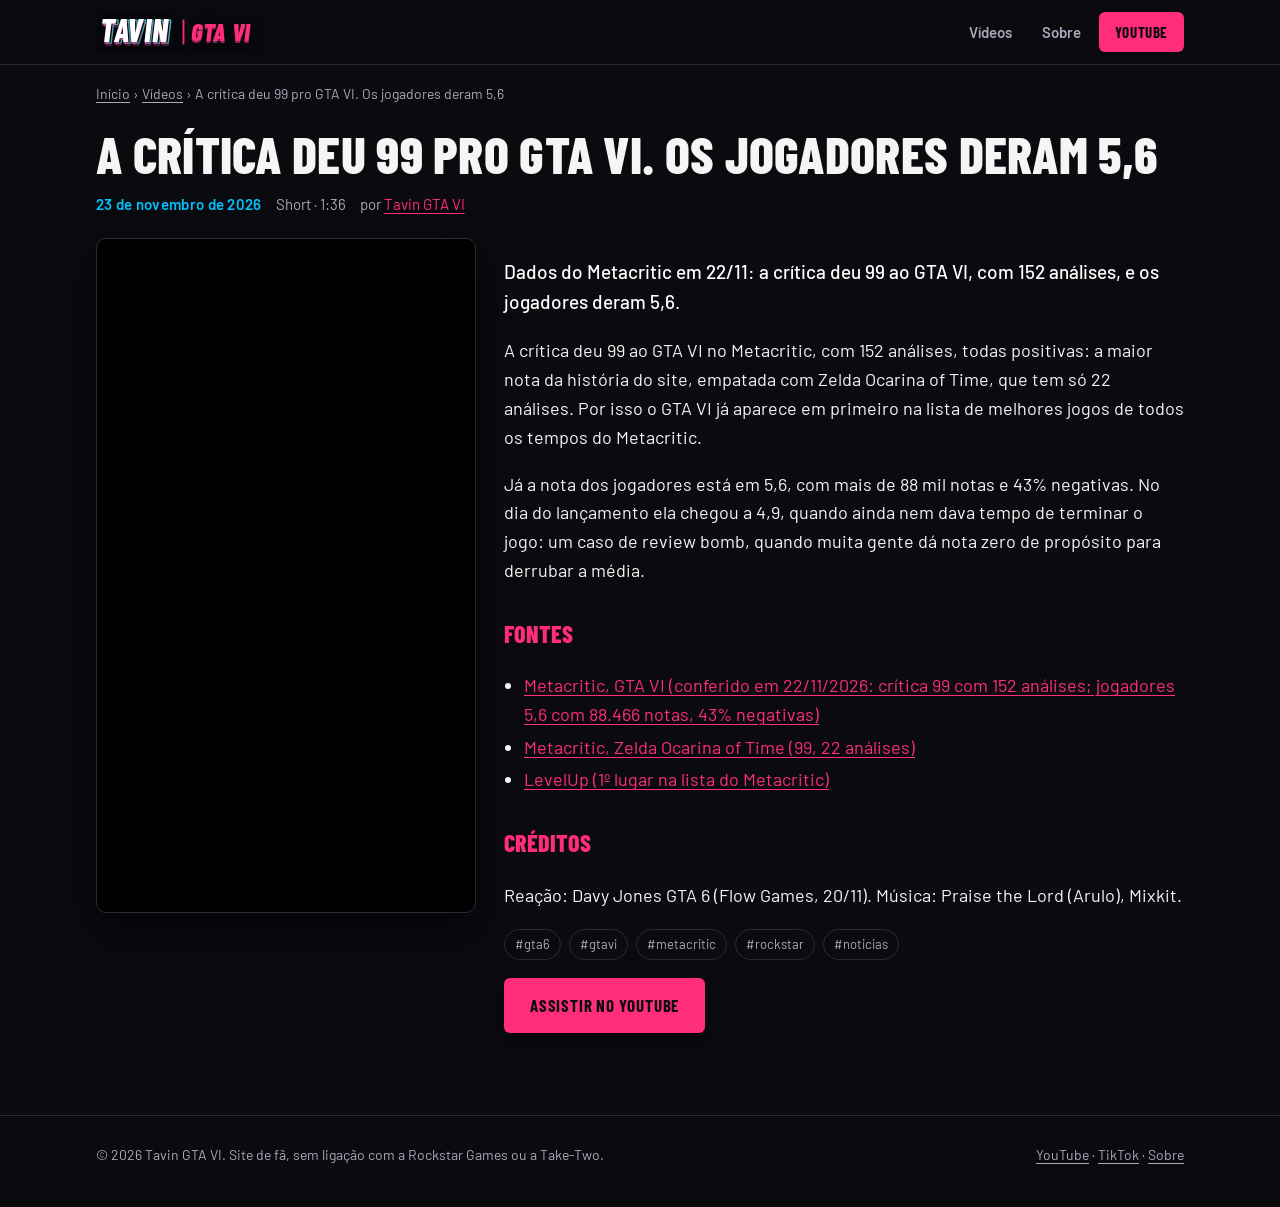
<file: videos/a-critica-deu-99-pro-gta-vi-os-jogadores-deram-5-6/index.html>
<!doctype html>
<html lang="pt-BR">
<head>
<meta charset="utf-8">
<meta name="viewport" content="width=device-width, initial-scale=1">
<title>A crítica deu 99 pro GTA VI. Os jogadores deram 5,6 | Tavin GTA VI</title>
<meta name="description" content="Dados do Metacritic em 22/11: a crítica deu 99 ao GTA VI, com 152 análises, e os jogadores deram 5,6.">
<link rel="canonical" href="https://tavingta6-ship-it.github.io/videos/a-critica-deu-99-pro-gta-vi-os-jogadores-deram-5-6/">
<meta name="theme-color" content="#0a0a0f">
<meta property="og:site_name" content="Tavin GTA VI">
<meta property="og:locale" content="pt_BR">
<meta property="og:type" content="video.other">
<meta property="og:title" content="A crítica deu 99 pro GTA VI. Os jogadores deram 5,6 | Tavin GTA VI">
<meta property="og:description" content="Dados do Metacritic em 22/11: a crítica deu 99 ao GTA VI, com 152 análises, e os jogadores deram 5,6.">
<meta property="og:url" content="https://tavingta6-ship-it.github.io/videos/a-critica-deu-99-pro-gta-vi-os-jogadores-deram-5-6/">
<meta property="og:image" content="https://i.ytimg.com/vi/UyLyuywE2Pw/hqdefault.jpg">
<meta name="twitter:card" content="summary_large_image">
<link rel="icon" href="../../favicon.svg" type="image/svg+xml">
<link rel="preconnect" href="https://fonts.googleapis.com">
<link rel="preconnect" href="https://fonts.gstatic.com" crossorigin>
<link href="https://fonts.googleapis.com/css2?family=Barlow+Condensed:ital,wght@0,500;0,600;0,700;0,800;1,800&family=Barlow:wght@400;500;600;700&display=swap" rel="stylesheet">
<link rel="stylesheet" href="../../estilo.css">
<script type="application/ld+json">{"@context": "https://schema.org", "@type": "VideoObject", "name": "A crítica deu 99 pro GTA VI. Os jogadores deram 5,6", "description": "Dados do Metacritic em 22/11: a crítica deu 99 ao GTA VI, com 152 análises, e os jogadores deram 5,6.", "thumbnailUrl": ["https://i.ytimg.com/vi/UyLyuywE2Pw/hqdefault.jpg", "https://i.ytimg.com/vi/UyLyuywE2Pw/maxresdefault.jpg"], "uploadDate": "2026-11-23T12:00:00-03:00", "embedUrl": "https://www.youtube.com/embed/UyLyuywE2Pw", "url": "https://tavingta6-ship-it.github.io/videos/a-critica-deu-99-pro-gta-vi-os-jogadores-deram-5-6/", "contentUrl": "https://www.youtube.com/shorts/UyLyuywE2Pw", "inLanguage": "pt-BR", "author": {"@type": "Organization", "name": "Tavin GTA VI", "url": "https://www.youtube.com/@TavinGTAVI"}, "publisher": {"@type": "Organization", "name": "Tavin GTA VI", "url": "https://tavingta6-ship-it.github.io/"}, "duration": "PT1M36S", "keywords": "gta6, gtavi, metacritic, rockstar, noticias"}</script>
<script type="application/ld+json">{"@context": "https://schema.org", "@type": "BreadcrumbList", "itemListElement": [{"@type": "ListItem", "position": 1, "name": "Início", "item": "https://tavingta6-ship-it.github.io/"}, {"@type": "ListItem", "position": 2, "name": "A crítica deu 99 pro GTA VI. Os jogadores deram 5,6", "item": "https://tavingta6-ship-it.github.io/videos/a-critica-deu-99-pro-gta-vi-os-jogadores-deram-5-6/"}]}</script>
</head>
<body>
<a class="pular" href="#conteudo">Pular para o conteúdo</a>
<header class="topo"><div class="miolo">
<a class="marca" href="../../index.html"><svg class="logo" viewBox="0 0 300 64" role="img" aria-label="Tavin GTA VI"><text x="6" y="48" font-family="Barlow Condensed" font-style="italic" font-weight="800" font-size="50" fill="none" stroke="#3ee8f0" stroke-width="2" letter-spacing="2" opacity=".9" transform="translate(3,2)">TAVIN</text><text x="6" y="48" font-family="Barlow Condensed" font-style="italic" font-weight="800" font-size="50" fill="#fff" letter-spacing="2">TAVIN</text><path d="M140 12 v40" stroke="#ff2d7a" stroke-width="3"/><text x="152" y="47" font-family="Barlow Condensed" font-style="italic" font-weight="800" font-size="40" fill="#ff2d7a" letter-spacing="1">GTA VI</text></svg></a>
<nav class="menu" aria-label="Menu principal"><a href="../../index.html">Vídeos</a><a href="../../sobre.html">Sobre</a><a href="https://www.youtube.com/@TavinGTAVI" rel="noopener" target="_blank">YouTube</a></nav>
</div></header>
<main id="conteudo">
<div class="miolo">
<nav class="trilha" aria-label="Você está em"><a href="../../index.html">Início</a> › <a href="../../index.html#conteudo">Vídeos</a> › A crítica deu 99 pro GTA VI. Os jogadores deram 5,6</nav>
<article class="artigo">
<h1>A crítica deu 99 pro GTA VI. Os jogadores deram 5,6</h1>
<div class="meta"><time class="data" datetime="2026-11-23">23 de novembro de 2026</time><span>Short · 1:36</span><span>por <a href="https://www.youtube.com/@TavinGTAVI" rel="noopener" target="_blank">Tavin GTA VI</a></span></div>
<div class="layout-video com-short">
<div class="tela vertical"><iframe src="https://www.youtube-nocookie.com/embed/UyLyuywE2Pw" title="A crítica deu 99 pro GTA VI. Os jogadores deram 5,6" allow="accelerometer; autoplay; clipboard-write; encrypted-media; gyroscope; picture-in-picture; web-share" referrerpolicy="strict-origin-when-cross-origin" allowfullscreen></iframe></div>
<div class="texto">
<p class="resumo">Dados do Metacritic em 22/11: a crítica deu 99 ao GTA VI, com 152 análises, e os jogadores deram 5,6.</p>
<p>A crítica deu 99 ao GTA VI no Metacritic, com 152 análises, todas positivas: a maior nota da história do site, empatada com Zelda Ocarina of Time, que tem só 22 análises. Por isso o GTA VI já aparece em primeiro na lista de melhores jogos de todos os tempos do Metacritic.</p><p>Já a nota dos jogadores está em 5,6, com mais de 88 mil notas e 43% negativas. No dia do lançamento ela chegou a 4,9, quando ainda nem dava tempo de terminar o jogo: um caso de review bomb, quando muita gente dá nota zero de propósito para derrubar a média.</p>
<h2>Fontes</h2><ul><li><a href="https://www.metacritic.com/game/grand-theft-auto-vi/" rel="noopener" target="_blank">Metacritic, GTA VI (conferido em 22/11/2026: crítica 99 com 152 análises; jogadores 5,6 com 88.466 notas, 43% negativas)</a></li><li><a href="https://www.metacritic.com/game/the-legend-of-zelda-ocarina-of-time/" rel="noopener" target="_blank">Metacritic, Zelda Ocarina of Time (99, 22 análises)</a></li><li><a href="https://www.levelup.com/en/news/gta-6-receives-perfect-scores-on-metacritic-and-becomes-one-of-the-highest-rated-games-in-history/" rel="noopener" target="_blank">LevelUp (1º lugar na lista do Metacritic)</a></li></ul>
<h2>Créditos</h2><p>Reação: Davy Jones GTA 6 (Flow Games, 20/11). Música: Praise the Lord (Arulo), Mixkit.</p>
<div class="tags"><span>#gta6</span><span>#gtavi</span><span>#metacritic</span><span>#rockstar</span><span>#noticias</span></div>
<p class="assistir"><a class="botao" href="https://www.youtube.com/shorts/UyLyuywE2Pw" rel="noopener" target="_blank">Assistir no YouTube</a></p>
</div></div>
</article></div>
</main>
<footer class="rodape"><div class="miolo">
<span>© 2026 Tavin GTA VI. Site de fã, sem ligação com a Rockstar Games ou a Take-Two.</span>
<span><a href="https://www.youtube.com/@TavinGTAVI" rel="noopener" target="_blank">YouTube</a> · <a href="https://www.tiktok.com/@tavingta" rel="noopener" target="_blank">TikTok</a> · <a href="../../sobre.html">Sobre</a></span>
</div></footer>
</body>
</html>
</file>
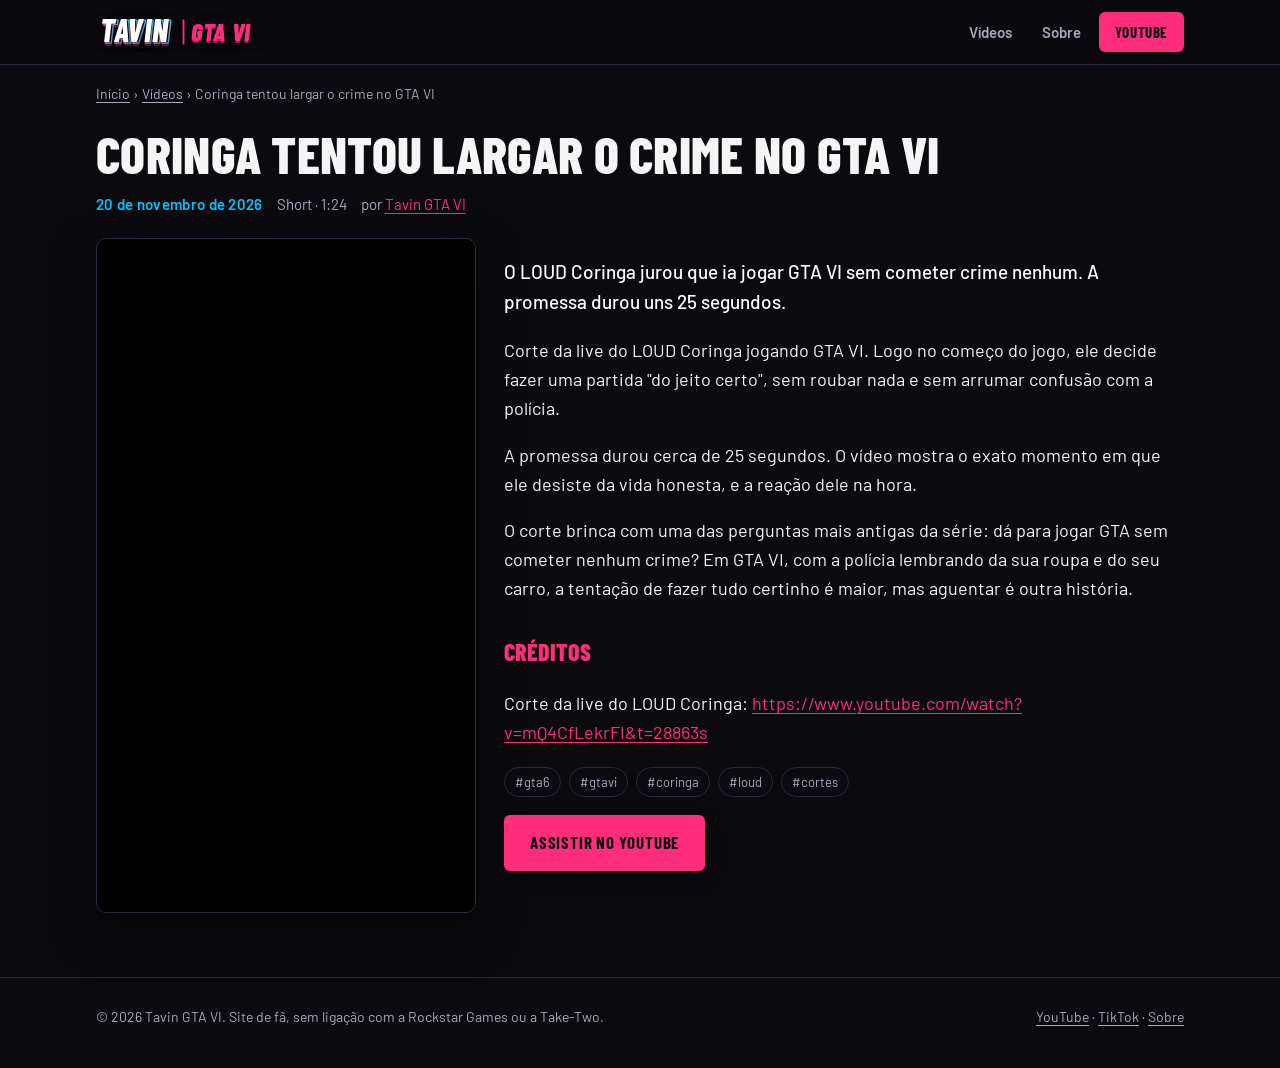
<file: videos/coringa-tentou-largar-o-crime-no-gta-vi/index.html>
<!doctype html>
<html lang="pt-BR">
<head>
<meta charset="utf-8">
<meta name="viewport" content="width=device-width, initial-scale=1">
<title>Coringa tentou largar o crime no GTA VI | Tavin GTA VI</title>
<meta name="description" content="O LOUD Coringa jurou que ia jogar GTA VI sem cometer crime nenhum. A promessa durou uns 25 segundos.">
<link rel="canonical" href="https://tavingta6-ship-it.github.io/videos/coringa-tentou-largar-o-crime-no-gta-vi/">
<meta name="theme-color" content="#0a0a0f">
<meta property="og:site_name" content="Tavin GTA VI">
<meta property="og:locale" content="pt_BR">
<meta property="og:type" content="video.other">
<meta property="og:title" content="Coringa tentou largar o crime no GTA VI | Tavin GTA VI">
<meta property="og:description" content="O LOUD Coringa jurou que ia jogar GTA VI sem cometer crime nenhum. A promessa durou uns 25 segundos.">
<meta property="og:url" content="https://tavingta6-ship-it.github.io/videos/coringa-tentou-largar-o-crime-no-gta-vi/">
<meta property="og:image" content="https://i.ytimg.com/vi/ps4J-AQ_UyA/hqdefault.jpg">
<meta name="twitter:card" content="summary_large_image">
<link rel="icon" href="../../favicon.svg" type="image/svg+xml">
<link rel="preconnect" href="https://fonts.googleapis.com">
<link rel="preconnect" href="https://fonts.gstatic.com" crossorigin>
<link href="https://fonts.googleapis.com/css2?family=Barlow+Condensed:ital,wght@0,500;0,600;0,700;0,800;1,800&family=Barlow:wght@400;500;600;700&display=swap" rel="stylesheet">
<link rel="stylesheet" href="../../estilo.css">
<script type="application/ld+json">{"@context": "https://schema.org", "@type": "VideoObject", "name": "Coringa tentou largar o crime no GTA VI", "description": "O LOUD Coringa jurou que ia jogar GTA VI sem cometer crime nenhum. A promessa durou uns 25 segundos.", "thumbnailUrl": ["https://i.ytimg.com/vi/ps4J-AQ_UyA/hqdefault.jpg", "https://i.ytimg.com/vi/ps4J-AQ_UyA/maxresdefault.jpg"], "uploadDate": "2026-11-20T23:30:00-03:00", "embedUrl": "https://www.youtube.com/embed/ps4J-AQ_UyA", "url": "https://tavingta6-ship-it.github.io/videos/coringa-tentou-largar-o-crime-no-gta-vi/", "contentUrl": "https://www.youtube.com/shorts/ps4J-AQ_UyA", "inLanguage": "pt-BR", "author": {"@type": "Organization", "name": "Tavin GTA VI", "url": "https://www.youtube.com/@TavinGTAVI"}, "publisher": {"@type": "Organization", "name": "Tavin GTA VI", "url": "https://tavingta6-ship-it.github.io/"}, "duration": "PT1M24S", "keywords": "gta6, gtavi, coringa, loud, cortes"}</script>
<script type="application/ld+json">{"@context": "https://schema.org", "@type": "BreadcrumbList", "itemListElement": [{"@type": "ListItem", "position": 1, "name": "Início", "item": "https://tavingta6-ship-it.github.io/"}, {"@type": "ListItem", "position": 2, "name": "Coringa tentou largar o crime no GTA VI", "item": "https://tavingta6-ship-it.github.io/videos/coringa-tentou-largar-o-crime-no-gta-vi/"}]}</script>
</head>
<body>
<a class="pular" href="#conteudo">Pular para o conteúdo</a>
<header class="topo"><div class="miolo">
<a class="marca" href="../../index.html"><svg class="logo" viewBox="0 0 300 64" role="img" aria-label="Tavin GTA VI"><text x="6" y="48" font-family="Barlow Condensed" font-style="italic" font-weight="800" font-size="50" fill="none" stroke="#3ee8f0" stroke-width="2" letter-spacing="2" opacity=".9" transform="translate(3,2)">TAVIN</text><text x="6" y="48" font-family="Barlow Condensed" font-style="italic" font-weight="800" font-size="50" fill="#fff" letter-spacing="2">TAVIN</text><path d="M140 12 v40" stroke="#ff2d7a" stroke-width="3"/><text x="152" y="47" font-family="Barlow Condensed" font-style="italic" font-weight="800" font-size="40" fill="#ff2d7a" letter-spacing="1">GTA VI</text></svg></a>
<nav class="menu" aria-label="Menu principal"><a href="../../index.html">Vídeos</a><a href="../../sobre.html">Sobre</a><a href="https://www.youtube.com/@TavinGTAVI" rel="noopener" target="_blank">YouTube</a></nav>
</div></header>
<main id="conteudo">
<div class="miolo">
<nav class="trilha" aria-label="Você está em"><a href="../../index.html">Início</a> › <a href="../../index.html#conteudo">Vídeos</a> › Coringa tentou largar o crime no GTA VI</nav>
<article class="artigo">
<h1>Coringa tentou largar o crime no GTA VI</h1>
<div class="meta"><time class="data" datetime="2026-11-20">20 de novembro de 2026</time><span>Short · 1:24</span><span>por <a href="https://www.youtube.com/@TavinGTAVI" rel="noopener" target="_blank">Tavin GTA VI</a></span></div>
<div class="layout-video com-short">
<div class="tela vertical"><iframe src="https://www.youtube-nocookie.com/embed/ps4J-AQ_UyA" title="Coringa tentou largar o crime no GTA VI" allow="accelerometer; autoplay; clipboard-write; encrypted-media; gyroscope; picture-in-picture; web-share" referrerpolicy="strict-origin-when-cross-origin" allowfullscreen></iframe></div>
<div class="texto">
<p class="resumo">O LOUD Coringa jurou que ia jogar GTA VI sem cometer crime nenhum. A promessa durou uns 25 segundos.</p>
<p>Corte da live do LOUD Coringa jogando GTA VI. Logo no começo do jogo, ele decide fazer uma partida &quot;do jeito certo&quot;, sem roubar nada e sem arrumar confusão com a polícia.</p><p>A promessa durou cerca de 25 segundos. O vídeo mostra o exato momento em que ele desiste da vida honesta, e a reação dele na hora.</p><p>O corte brinca com uma das perguntas mais antigas da série: dá para jogar GTA sem cometer nenhum crime? Em GTA VI, com a polícia lembrando da sua roupa e do seu carro, a tentação de fazer tudo certinho é maior, mas aguentar é outra história.</p>

<h2>Créditos</h2><p>Corte da live do LOUD Coringa: <a href="https://www.youtube.com/watch?v=mQ4CfLekrFI&amp;t=28863s" rel="noopener" target="_blank">https://www.youtube.com/watch?v=mQ4CfLekrFI&amp;t=28863s</a></p>
<div class="tags"><span>#gta6</span><span>#gtavi</span><span>#coringa</span><span>#loud</span><span>#cortes</span></div>
<p class="assistir"><a class="botao" href="https://www.youtube.com/shorts/ps4J-AQ_UyA" rel="noopener" target="_blank">Assistir no YouTube</a></p>
</div></div>
</article></div>
</main>
<footer class="rodape"><div class="miolo">
<span>© 2026 Tavin GTA VI. Site de fã, sem ligação com a Rockstar Games ou a Take-Two.</span>
<span><a href="https://www.youtube.com/@TavinGTAVI" rel="noopener" target="_blank">YouTube</a> · <a href="https://www.tiktok.com/@tavingta" rel="noopener" target="_blank">TikTok</a> · <a href="../../sobre.html">Sobre</a></span>
</div></footer>
</body>
</html>
</file>
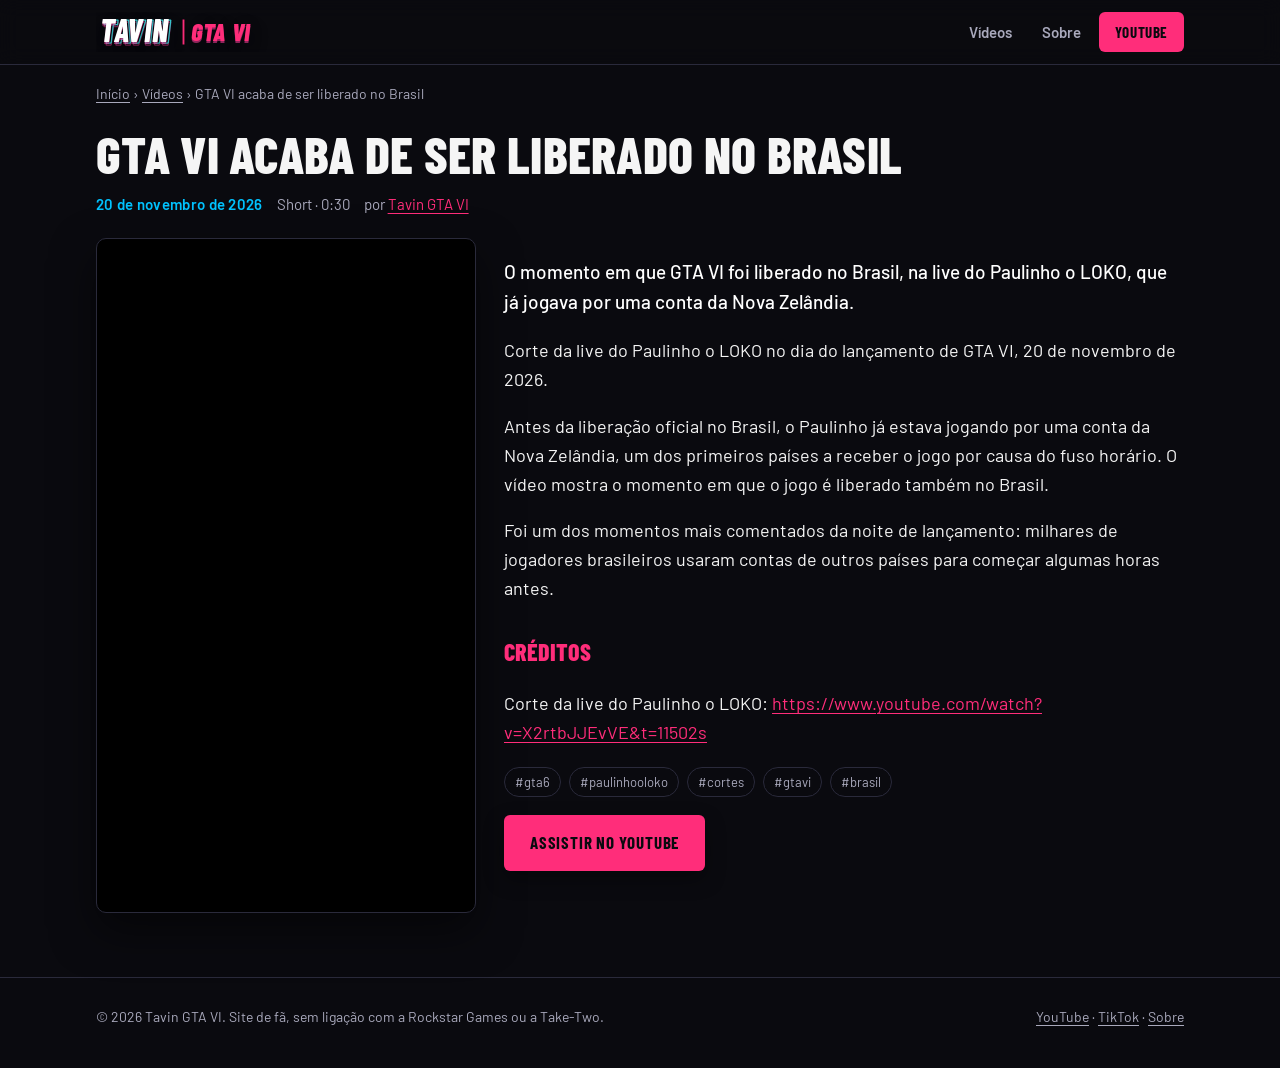
<file: videos/gta-vi-acaba-de-ser-liberado-no-brasil/index.html>
<!doctype html>
<html lang="pt-BR">
<head>
<meta charset="utf-8">
<meta name="viewport" content="width=device-width, initial-scale=1">
<title>GTA VI acaba de ser liberado no Brasil | Tavin GTA VI</title>
<meta name="description" content="O momento em que GTA VI foi liberado no Brasil, na live do Paulinho o LOKO, que já jogava por uma conta da Nova Zelândia.">
<link rel="canonical" href="https://tavingta6-ship-it.github.io/videos/gta-vi-acaba-de-ser-liberado-no-brasil/">
<meta name="theme-color" content="#0a0a0f">
<meta property="og:site_name" content="Tavin GTA VI">
<meta property="og:locale" content="pt_BR">
<meta property="og:type" content="video.other">
<meta property="og:title" content="GTA VI acaba de ser liberado no Brasil | Tavin GTA VI">
<meta property="og:description" content="O momento em que GTA VI foi liberado no Brasil, na live do Paulinho o LOKO, que já jogava por uma conta da Nova Zelândia.">
<meta property="og:url" content="https://tavingta6-ship-it.github.io/videos/gta-vi-acaba-de-ser-liberado-no-brasil/">
<meta property="og:image" content="https://i.ytimg.com/vi/I3eRaN7vvmM/hqdefault.jpg">
<meta name="twitter:card" content="summary_large_image">
<link rel="icon" href="../../favicon.svg" type="image/svg+xml">
<link rel="preconnect" href="https://fonts.googleapis.com">
<link rel="preconnect" href="https://fonts.gstatic.com" crossorigin>
<link href="https://fonts.googleapis.com/css2?family=Barlow+Condensed:ital,wght@0,500;0,600;0,700;0,800;1,800&family=Barlow:wght@400;500;600;700&display=swap" rel="stylesheet">
<link rel="stylesheet" href="../../estilo.css">
<script type="application/ld+json">{"@context": "https://schema.org", "@type": "VideoObject", "name": "GTA VI acaba de ser liberado no Brasil", "description": "O momento em que GTA VI foi liberado no Brasil, na live do Paulinho o LOKO, que já jogava por uma conta da Nova Zelândia.", "thumbnailUrl": ["https://i.ytimg.com/vi/I3eRaN7vvmM/hqdefault.jpg", "https://i.ytimg.com/vi/I3eRaN7vvmM/maxresdefault.jpg"], "uploadDate": "2026-11-20T13:00:00-03:00", "embedUrl": "https://www.youtube.com/embed/I3eRaN7vvmM", "url": "https://tavingta6-ship-it.github.io/videos/gta-vi-acaba-de-ser-liberado-no-brasil/", "contentUrl": "https://www.youtube.com/shorts/I3eRaN7vvmM", "inLanguage": "pt-BR", "author": {"@type": "Organization", "name": "Tavin GTA VI", "url": "https://www.youtube.com/@TavinGTAVI"}, "publisher": {"@type": "Organization", "name": "Tavin GTA VI", "url": "https://tavingta6-ship-it.github.io/"}, "duration": "PT30S", "keywords": "gta6, paulinhooloko, cortes, gtavi, brasil"}</script>
<script type="application/ld+json">{"@context": "https://schema.org", "@type": "BreadcrumbList", "itemListElement": [{"@type": "ListItem", "position": 1, "name": "Início", "item": "https://tavingta6-ship-it.github.io/"}, {"@type": "ListItem", "position": 2, "name": "GTA VI acaba de ser liberado no Brasil", "item": "https://tavingta6-ship-it.github.io/videos/gta-vi-acaba-de-ser-liberado-no-brasil/"}]}</script>
</head>
<body>
<a class="pular" href="#conteudo">Pular para o conteúdo</a>
<header class="topo"><div class="miolo">
<a class="marca" href="../../index.html"><svg class="logo" viewBox="0 0 300 64" role="img" aria-label="Tavin GTA VI"><text x="6" y="48" font-family="Barlow Condensed" font-style="italic" font-weight="800" font-size="50" fill="none" stroke="#3ee8f0" stroke-width="2" letter-spacing="2" opacity=".9" transform="translate(3,2)">TAVIN</text><text x="6" y="48" font-family="Barlow Condensed" font-style="italic" font-weight="800" font-size="50" fill="#fff" letter-spacing="2">TAVIN</text><path d="M140 12 v40" stroke="#ff2d7a" stroke-width="3"/><text x="152" y="47" font-family="Barlow Condensed" font-style="italic" font-weight="800" font-size="40" fill="#ff2d7a" letter-spacing="1">GTA VI</text></svg></a>
<nav class="menu" aria-label="Menu principal"><a href="../../index.html">Vídeos</a><a href="../../sobre.html">Sobre</a><a href="https://www.youtube.com/@TavinGTAVI" rel="noopener" target="_blank">YouTube</a></nav>
</div></header>
<main id="conteudo">
<div class="miolo">
<nav class="trilha" aria-label="Você está em"><a href="../../index.html">Início</a> › <a href="../../index.html#conteudo">Vídeos</a> › GTA VI acaba de ser liberado no Brasil</nav>
<article class="artigo">
<h1>GTA VI acaba de ser liberado no Brasil</h1>
<div class="meta"><time class="data" datetime="2026-11-20">20 de novembro de 2026</time><span>Short · 0:30</span><span>por <a href="https://www.youtube.com/@TavinGTAVI" rel="noopener" target="_blank">Tavin GTA VI</a></span></div>
<div class="layout-video com-short">
<div class="tela vertical"><iframe src="https://www.youtube-nocookie.com/embed/I3eRaN7vvmM" title="GTA VI acaba de ser liberado no Brasil" allow="accelerometer; autoplay; clipboard-write; encrypted-media; gyroscope; picture-in-picture; web-share" referrerpolicy="strict-origin-when-cross-origin" allowfullscreen></iframe></div>
<div class="texto">
<p class="resumo">O momento em que GTA VI foi liberado no Brasil, na live do Paulinho o LOKO, que já jogava por uma conta da Nova Zelândia.</p>
<p>Corte da live do Paulinho o LOKO no dia do lançamento de GTA VI, 20 de novembro de 2026.</p><p>Antes da liberação oficial no Brasil, o Paulinho já estava jogando por uma conta da Nova Zelândia, um dos primeiros países a receber o jogo por causa do fuso horário. O vídeo mostra o momento em que o jogo é liberado também no Brasil.</p><p>Foi um dos momentos mais comentados da noite de lançamento: milhares de jogadores brasileiros usaram contas de outros países para começar algumas horas antes.</p>

<h2>Créditos</h2><p>Corte da live do Paulinho o LOKO: <a href="https://www.youtube.com/watch?v=X2rtbJJEvVE&amp;t=11502s" rel="noopener" target="_blank">https://www.youtube.com/watch?v=X2rtbJJEvVE&amp;t=11502s</a></p>
<div class="tags"><span>#gta6</span><span>#paulinhooloko</span><span>#cortes</span><span>#gtavi</span><span>#brasil</span></div>
<p class="assistir"><a class="botao" href="https://www.youtube.com/shorts/I3eRaN7vvmM" rel="noopener" target="_blank">Assistir no YouTube</a></p>
</div></div>
</article></div>
</main>
<footer class="rodape"><div class="miolo">
<span>© 2026 Tavin GTA VI. Site de fã, sem ligação com a Rockstar Games ou a Take-Two.</span>
<span><a href="https://www.youtube.com/@TavinGTAVI" rel="noopener" target="_blank">YouTube</a> · <a href="https://www.tiktok.com/@tavingta" rel="noopener" target="_blank">TikTok</a> · <a href="../../sobre.html">Sobre</a></span>
</div></footer>
</body>
</html>
</file>
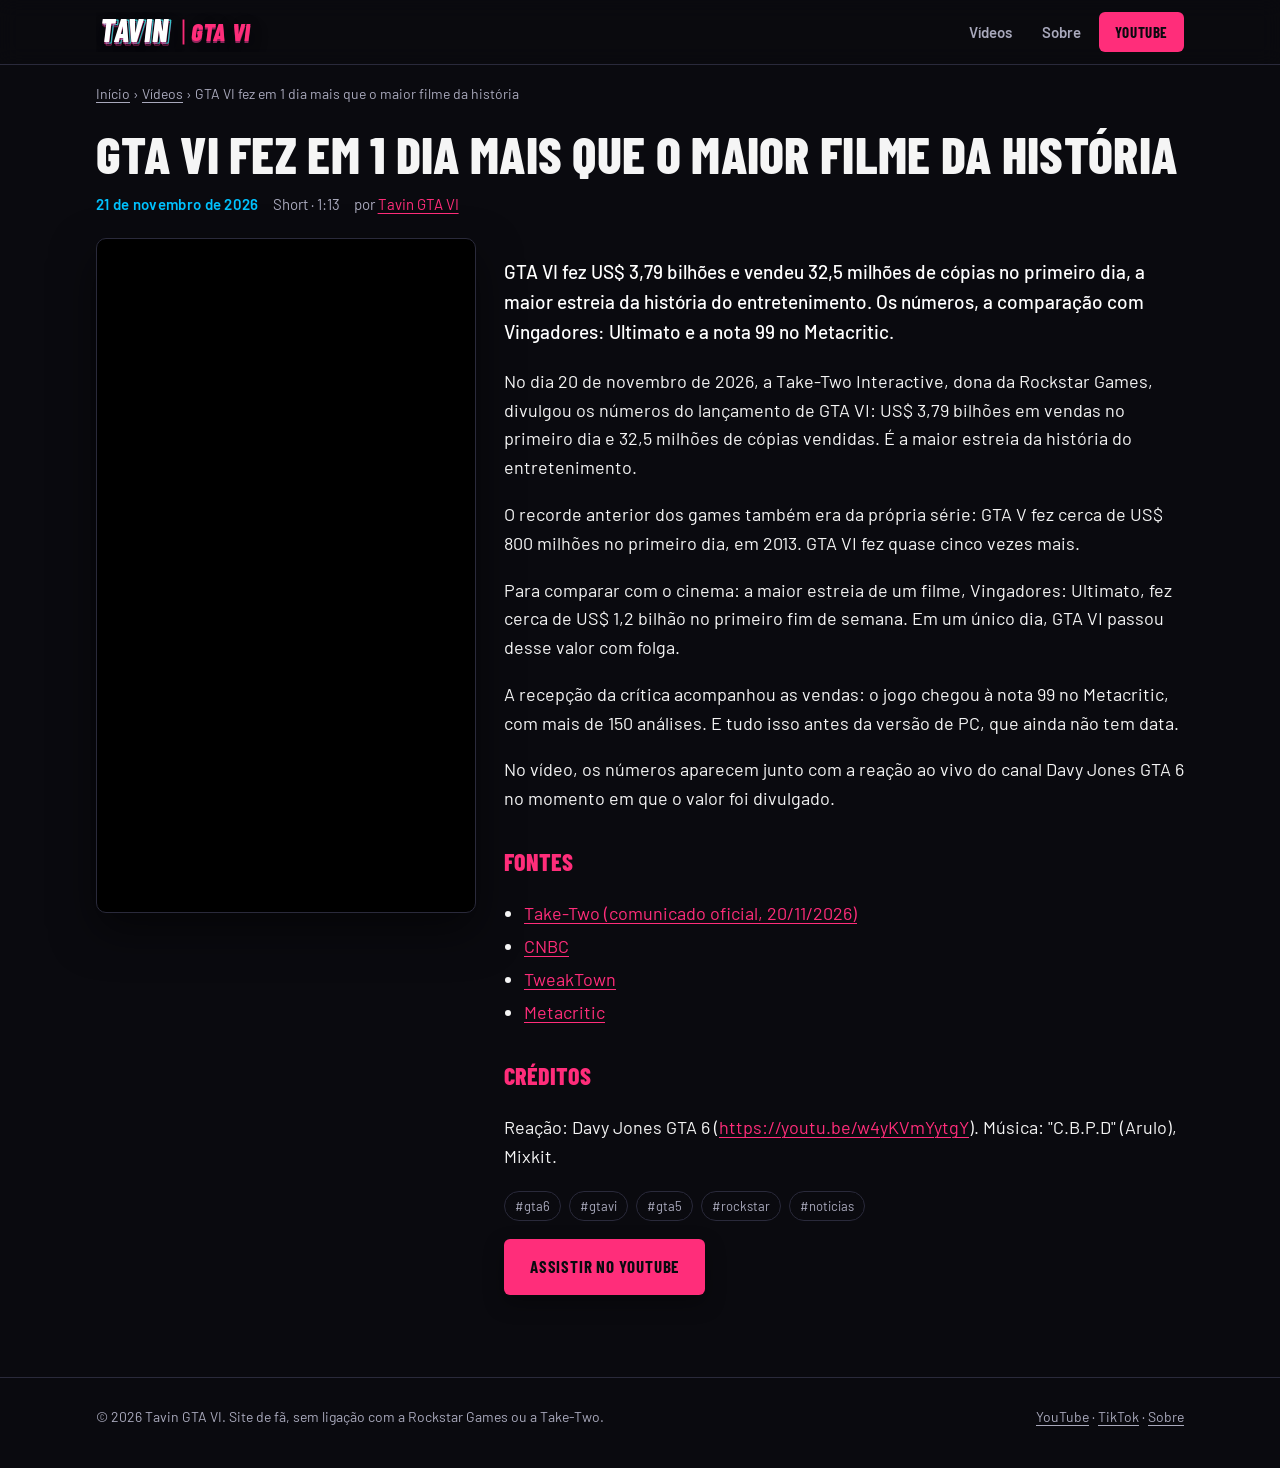
<file: videos/gta-vi-fez-em-1-dia-mais-que-o-maior-filme-da-historia/index.html>
<!doctype html>
<html lang="pt-BR">
<head>
<meta charset="utf-8">
<meta name="viewport" content="width=device-width, initial-scale=1">
<title>GTA VI fez em 1 dia mais que o maior filme da história | Tavin GTA VI</title>
<meta name="description" content="GTA VI fez US$ 3,79 bilhões e vendeu 32,5 milhões de cópias no primeiro dia, a maior estreia da história do entretenimento. Os números, a comparação com Vingadores: Ultimato e a nota 99 no Metacritic.">
<link rel="canonical" href="https://tavingta6-ship-it.github.io/videos/gta-vi-fez-em-1-dia-mais-que-o-maior-filme-da-historia/">
<meta name="theme-color" content="#0a0a0f">
<meta property="og:site_name" content="Tavin GTA VI">
<meta property="og:locale" content="pt_BR">
<meta property="og:type" content="video.other">
<meta property="og:title" content="GTA VI fez em 1 dia mais que o maior filme da história | Tavin GTA VI">
<meta property="og:description" content="GTA VI fez US$ 3,79 bilhões e vendeu 32,5 milhões de cópias no primeiro dia, a maior estreia da história do entretenimento. Os números, a comparação com Vingadores: Ultimato e a nota 99 no Metacritic.">
<meta property="og:url" content="https://tavingta6-ship-it.github.io/videos/gta-vi-fez-em-1-dia-mais-que-o-maior-filme-da-historia/">
<meta property="og:image" content="https://i.ytimg.com/vi/TZYpXtNRGCA/hqdefault.jpg">
<meta name="twitter:card" content="summary_large_image">
<link rel="icon" href="../../favicon.svg" type="image/svg+xml">
<link rel="preconnect" href="https://fonts.googleapis.com">
<link rel="preconnect" href="https://fonts.gstatic.com" crossorigin>
<link href="https://fonts.googleapis.com/css2?family=Barlow+Condensed:ital,wght@0,500;0,600;0,700;0,800;1,800&family=Barlow:wght@400;500;600;700&display=swap" rel="stylesheet">
<link rel="stylesheet" href="../../estilo.css">
<script type="application/ld+json">{"@context": "https://schema.org", "@type": "VideoObject", "name": "GTA VI fez em 1 dia mais que o maior filme da história", "description": "GTA VI fez US$ 3,79 bilhões e vendeu 32,5 milhões de cópias no primeiro dia, a maior estreia da história do entretenimento. Os números, a comparação com Vingadores: Ultimato e a nota 99 no Metacritic.", "thumbnailUrl": ["https://i.ytimg.com/vi/TZYpXtNRGCA/hqdefault.jpg", "https://i.ytimg.com/vi/TZYpXtNRGCA/maxresdefault.jpg"], "uploadDate": "2026-11-21T18:00:00-03:00", "embedUrl": "https://www.youtube.com/embed/TZYpXtNRGCA", "url": "https://tavingta6-ship-it.github.io/videos/gta-vi-fez-em-1-dia-mais-que-o-maior-filme-da-historia/", "contentUrl": "https://www.youtube.com/shorts/TZYpXtNRGCA", "inLanguage": "pt-BR", "author": {"@type": "Organization", "name": "Tavin GTA VI", "url": "https://www.youtube.com/@TavinGTAVI"}, "publisher": {"@type": "Organization", "name": "Tavin GTA VI", "url": "https://tavingta6-ship-it.github.io/"}, "duration": "PT1M13S", "keywords": "gta6, gtavi, gta5, rockstar, noticias"}</script>
<script type="application/ld+json">{"@context": "https://schema.org", "@type": "BreadcrumbList", "itemListElement": [{"@type": "ListItem", "position": 1, "name": "Início", "item": "https://tavingta6-ship-it.github.io/"}, {"@type": "ListItem", "position": 2, "name": "GTA VI fez em 1 dia mais que o maior filme da história", "item": "https://tavingta6-ship-it.github.io/videos/gta-vi-fez-em-1-dia-mais-que-o-maior-filme-da-historia/"}]}</script>
</head>
<body>
<a class="pular" href="#conteudo">Pular para o conteúdo</a>
<header class="topo"><div class="miolo">
<a class="marca" href="../../index.html"><svg class="logo" viewBox="0 0 300 64" role="img" aria-label="Tavin GTA VI"><text x="6" y="48" font-family="Barlow Condensed" font-style="italic" font-weight="800" font-size="50" fill="none" stroke="#3ee8f0" stroke-width="2" letter-spacing="2" opacity=".9" transform="translate(3,2)">TAVIN</text><text x="6" y="48" font-family="Barlow Condensed" font-style="italic" font-weight="800" font-size="50" fill="#fff" letter-spacing="2">TAVIN</text><path d="M140 12 v40" stroke="#ff2d7a" stroke-width="3"/><text x="152" y="47" font-family="Barlow Condensed" font-style="italic" font-weight="800" font-size="40" fill="#ff2d7a" letter-spacing="1">GTA VI</text></svg></a>
<nav class="menu" aria-label="Menu principal"><a href="../../index.html">Vídeos</a><a href="../../sobre.html">Sobre</a><a href="https://www.youtube.com/@TavinGTAVI" rel="noopener" target="_blank">YouTube</a></nav>
</div></header>
<main id="conteudo">
<div class="miolo">
<nav class="trilha" aria-label="Você está em"><a href="../../index.html">Início</a> › <a href="../../index.html#conteudo">Vídeos</a> › GTA VI fez em 1 dia mais que o maior filme da história</nav>
<article class="artigo">
<h1>GTA VI fez em 1 dia mais que o maior filme da história</h1>
<div class="meta"><time class="data" datetime="2026-11-21">21 de novembro de 2026</time><span>Short · 1:13</span><span>por <a href="https://www.youtube.com/@TavinGTAVI" rel="noopener" target="_blank">Tavin GTA VI</a></span></div>
<div class="layout-video com-short">
<div class="tela vertical"><iframe src="https://www.youtube-nocookie.com/embed/TZYpXtNRGCA" title="GTA VI fez em 1 dia mais que o maior filme da história" allow="accelerometer; autoplay; clipboard-write; encrypted-media; gyroscope; picture-in-picture; web-share" referrerpolicy="strict-origin-when-cross-origin" allowfullscreen></iframe></div>
<div class="texto">
<p class="resumo">GTA VI fez US$ 3,79 bilhões e vendeu 32,5 milhões de cópias no primeiro dia, a maior estreia da história do entretenimento. Os números, a comparação com Vingadores: Ultimato e a nota 99 no Metacritic.</p>
<p>No dia 20 de novembro de 2026, a Take-Two Interactive, dona da Rockstar Games, divulgou os números do lançamento de GTA VI: US$ 3,79 bilhões em vendas no primeiro dia e 32,5 milhões de cópias vendidas. É a maior estreia da história do entretenimento.</p><p>O recorde anterior dos games também era da própria série: GTA V fez cerca de US$ 800 milhões no primeiro dia, em 2013. GTA VI fez quase cinco vezes mais.</p><p>Para comparar com o cinema: a maior estreia de um filme, Vingadores: Ultimato, fez cerca de US$ 1,2 bilhão no primeiro fim de semana. Em um único dia, GTA VI passou desse valor com folga.</p><p>A recepção da crítica acompanhou as vendas: o jogo chegou à nota 99 no Metacritic, com mais de 150 análises. E tudo isso antes da versão de PC, que ainda não tem data.</p><p>No vídeo, os números aparecem junto com a reação ao vivo do canal Davy Jones GTA 6 no momento em que o valor foi divulgado.</p>
<h2>Fontes</h2><ul><li><a href="https://www.take2games.com/ir/news" rel="noopener" target="_blank">Take-Two (comunicado oficial, 20/11/2026)</a></li><li><a href="https://www.cnbc.com/2026/11/20/take-two-sales-as-gta-vi-launches-to-massive-fanfare.html" rel="noopener" target="_blank">CNBC</a></li><li><a href="https://www.tweaktown.com/news/114806/gta-6-makes-dollars3-79-billion-with-32-5-million-copies-sold/index.html" rel="noopener" target="_blank">TweakTown</a></li><li><a href="https://www.metacritic.com/game/grand-theft-auto-vi/" rel="noopener" target="_blank">Metacritic</a></li></ul>
<h2>Créditos</h2><p>Reação: Davy Jones GTA 6 (<a href="https://youtu.be/w4yKVmYytgY" rel="noopener" target="_blank">https://youtu.be/w4yKVmYytgY</a>). Música: &quot;C.B.P.D&quot; (Arulo), Mixkit.</p>
<div class="tags"><span>#gta6</span><span>#gtavi</span><span>#gta5</span><span>#rockstar</span><span>#noticias</span></div>
<p class="assistir"><a class="botao" href="https://www.youtube.com/shorts/TZYpXtNRGCA" rel="noopener" target="_blank">Assistir no YouTube</a></p>
</div></div>
</article></div>
</main>
<footer class="rodape"><div class="miolo">
<span>© 2026 Tavin GTA VI. Site de fã, sem ligação com a Rockstar Games ou a Take-Two.</span>
<span><a href="https://www.youtube.com/@TavinGTAVI" rel="noopener" target="_blank">YouTube</a> · <a href="https://www.tiktok.com/@tavingta" rel="noopener" target="_blank">TikTok</a> · <a href="../../sobre.html">Sobre</a></span>
</div></footer>
</body>
</html>
</file>
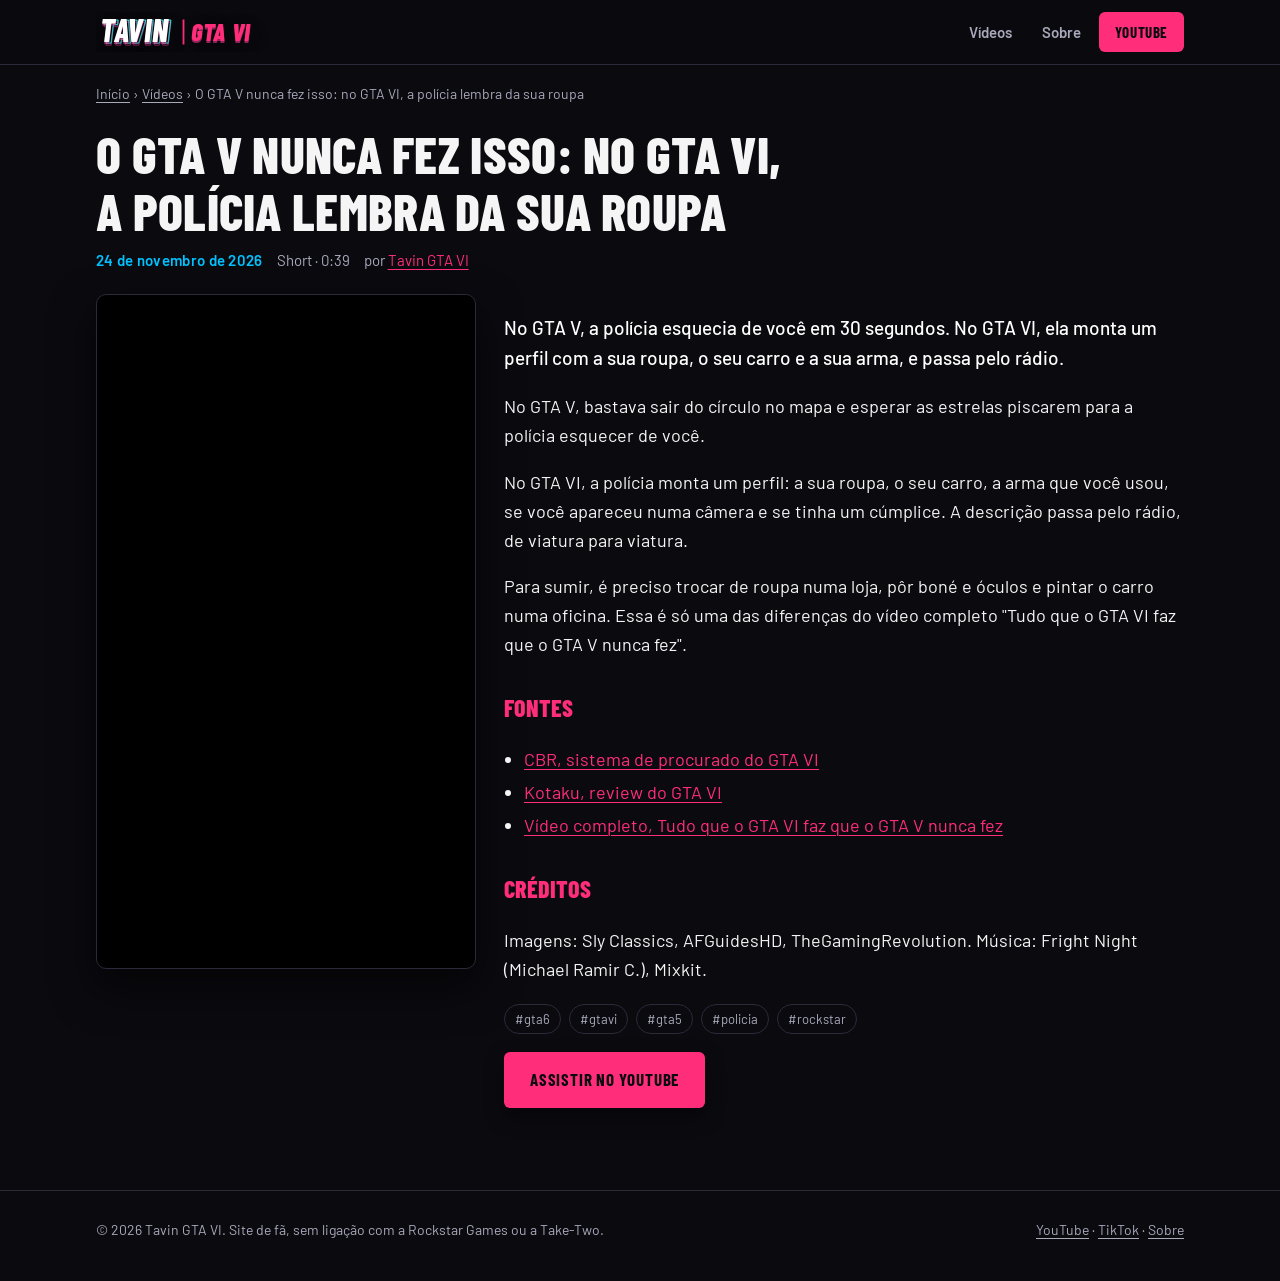
<file: videos/o-gta-v-nunca-fez-isso-no-gta-vi-a-policia-lembra-da-sua-roupa/index.html>
<!doctype html>
<html lang="pt-BR">
<head>
<meta charset="utf-8">
<meta name="viewport" content="width=device-width, initial-scale=1">
<title>O GTA V nunca fez isso: no GTA VI, a polícia lembra da sua roupa | Tavin GTA VI</title>
<meta name="description" content="No GTA V, a polícia esquecia de você em 30 segundos. No GTA VI, ela monta um perfil com a sua roupa, o seu carro e a sua arma, e passa pelo rádio.">
<link rel="canonical" href="https://tavingta6-ship-it.github.io/videos/o-gta-v-nunca-fez-isso-no-gta-vi-a-policia-lembra-da-sua-roupa/">
<meta name="theme-color" content="#0a0a0f">
<meta property="og:site_name" content="Tavin GTA VI">
<meta property="og:locale" content="pt_BR">
<meta property="og:type" content="video.other">
<meta property="og:title" content="O GTA V nunca fez isso: no GTA VI, a polícia lembra da sua roupa | Tavin GTA VI">
<meta property="og:description" content="No GTA V, a polícia esquecia de você em 30 segundos. No GTA VI, ela monta um perfil com a sua roupa, o seu carro e a sua arma, e passa pelo rádio.">
<meta property="og:url" content="https://tavingta6-ship-it.github.io/videos/o-gta-v-nunca-fez-isso-no-gta-vi-a-policia-lembra-da-sua-roupa/">
<meta property="og:image" content="https://i.ytimg.com/vi/tdsRnaqLj7Q/hqdefault.jpg">
<meta name="twitter:card" content="summary_large_image">
<link rel="icon" href="../../favicon.svg" type="image/svg+xml">
<link rel="preconnect" href="https://fonts.googleapis.com">
<link rel="preconnect" href="https://fonts.gstatic.com" crossorigin>
<link href="https://fonts.googleapis.com/css2?family=Barlow+Condensed:ital,wght@0,500;0,600;0,700;0,800;1,800&family=Barlow:wght@400;500;600;700&display=swap" rel="stylesheet">
<link rel="stylesheet" href="../../estilo.css">
<script type="application/ld+json">{"@context": "https://schema.org", "@type": "VideoObject", "name": "O GTA V nunca fez isso: no GTA VI, a polícia lembra da sua roupa", "description": "No GTA V, a polícia esquecia de você em 30 segundos. No GTA VI, ela monta um perfil com a sua roupa, o seu carro e a sua arma, e passa pelo rádio.", "thumbnailUrl": ["https://i.ytimg.com/vi/tdsRnaqLj7Q/hqdefault.jpg", "https://i.ytimg.com/vi/tdsRnaqLj7Q/maxresdefault.jpg"], "uploadDate": "2026-11-24T18:00:00-03:00", "embedUrl": "https://www.youtube.com/embed/tdsRnaqLj7Q", "url": "https://tavingta6-ship-it.github.io/videos/o-gta-v-nunca-fez-isso-no-gta-vi-a-policia-lembra-da-sua-roupa/", "contentUrl": "https://www.youtube.com/shorts/tdsRnaqLj7Q", "inLanguage": "pt-BR", "author": {"@type": "Organization", "name": "Tavin GTA VI", "url": "https://www.youtube.com/@TavinGTAVI"}, "publisher": {"@type": "Organization", "name": "Tavin GTA VI", "url": "https://tavingta6-ship-it.github.io/"}, "duration": "PT39S", "keywords": "gta6, gtavi, gta5, policia, rockstar"}</script>
<script type="application/ld+json">{"@context": "https://schema.org", "@type": "BreadcrumbList", "itemListElement": [{"@type": "ListItem", "position": 1, "name": "Início", "item": "https://tavingta6-ship-it.github.io/"}, {"@type": "ListItem", "position": 2, "name": "O GTA V nunca fez isso: no GTA VI, a polícia lembra da sua roupa", "item": "https://tavingta6-ship-it.github.io/videos/o-gta-v-nunca-fez-isso-no-gta-vi-a-policia-lembra-da-sua-roupa/"}]}</script>
</head>
<body>
<a class="pular" href="#conteudo">Pular para o conteúdo</a>
<header class="topo"><div class="miolo">
<a class="marca" href="../../index.html"><svg class="logo" viewBox="0 0 300 64" role="img" aria-label="Tavin GTA VI"><text x="6" y="48" font-family="Barlow Condensed" font-style="italic" font-weight="800" font-size="50" fill="none" stroke="#3ee8f0" stroke-width="2" letter-spacing="2" opacity=".9" transform="translate(3,2)">TAVIN</text><text x="6" y="48" font-family="Barlow Condensed" font-style="italic" font-weight="800" font-size="50" fill="#fff" letter-spacing="2">TAVIN</text><path d="M140 12 v40" stroke="#ff2d7a" stroke-width="3"/><text x="152" y="47" font-family="Barlow Condensed" font-style="italic" font-weight="800" font-size="40" fill="#ff2d7a" letter-spacing="1">GTA VI</text></svg></a>
<nav class="menu" aria-label="Menu principal"><a href="../../index.html">Vídeos</a><a href="../../sobre.html">Sobre</a><a href="https://www.youtube.com/@TavinGTAVI" rel="noopener" target="_blank">YouTube</a></nav>
</div></header>
<main id="conteudo">
<div class="miolo">
<nav class="trilha" aria-label="Você está em"><a href="../../index.html">Início</a> › <a href="../../index.html#conteudo">Vídeos</a> › O GTA V nunca fez isso: no GTA VI, a polícia lembra da sua roupa</nav>
<article class="artigo">
<h1>O GTA V nunca fez isso: no GTA VI, a polícia lembra da sua roupa</h1>
<div class="meta"><time class="data" datetime="2026-11-24">24 de novembro de 2026</time><span>Short · 0:39</span><span>por <a href="https://www.youtube.com/@TavinGTAVI" rel="noopener" target="_blank">Tavin GTA VI</a></span></div>
<div class="layout-video com-short">
<div class="tela vertical"><iframe src="https://www.youtube-nocookie.com/embed/tdsRnaqLj7Q" title="O GTA V nunca fez isso: no GTA VI, a polícia lembra da sua roupa" allow="accelerometer; autoplay; clipboard-write; encrypted-media; gyroscope; picture-in-picture; web-share" referrerpolicy="strict-origin-when-cross-origin" allowfullscreen></iframe></div>
<div class="texto">
<p class="resumo">No GTA V, a polícia esquecia de você em 30 segundos. No GTA VI, ela monta um perfil com a sua roupa, o seu carro e a sua arma, e passa pelo rádio.</p>
<p>No GTA V, bastava sair do círculo no mapa e esperar as estrelas piscarem para a polícia esquecer de você.</p><p>No GTA VI, a polícia monta um perfil: a sua roupa, o seu carro, a arma que você usou, se você apareceu numa câmera e se tinha um cúmplice. A descrição passa pelo rádio, de viatura para viatura.</p><p>Para sumir, é preciso trocar de roupa numa loja, pôr boné e óculos e pintar o carro numa oficina. Essa é só uma das diferenças do vídeo completo &quot;Tudo que o GTA VI faz que o GTA V nunca fez&quot;.</p>
<h2>Fontes</h2><ul><li><a href="https://www.cbr.com/gta-6-wanted-level-system-explained/" rel="noopener" target="_blank">CBR, sistema de procurado do GTA VI</a></li><li><a href="https://kotaku.com/grand-theft-auto-6-the-kotaku-review-2000757842" rel="noopener" target="_blank">Kotaku, review do GTA VI</a></li><li><a href="https://youtu.be/JAlmN7jgZ2o" rel="noopener" target="_blank">Vídeo completo, Tudo que o GTA VI faz que o GTA V nunca fez</a></li></ul>
<h2>Créditos</h2><p>Imagens: Sly Classics, AFGuidesHD, TheGamingRevolution. Música: Fright Night (Michael Ramir C.), Mixkit.</p>
<div class="tags"><span>#gta6</span><span>#gtavi</span><span>#gta5</span><span>#policia</span><span>#rockstar</span></div>
<p class="assistir"><a class="botao" href="https://www.youtube.com/shorts/tdsRnaqLj7Q" rel="noopener" target="_blank">Assistir no YouTube</a></p>
</div></div>
</article></div>
</main>
<footer class="rodape"><div class="miolo">
<span>© 2026 Tavin GTA VI. Site de fã, sem ligação com a Rockstar Games ou a Take-Two.</span>
<span><a href="https://www.youtube.com/@TavinGTAVI" rel="noopener" target="_blank">YouTube</a> · <a href="https://www.tiktok.com/@tavingta" rel="noopener" target="_blank">TikTok</a> · <a href="../../sobre.html">Sobre</a></span>
</div></footer>
</body>
</html>
</file>
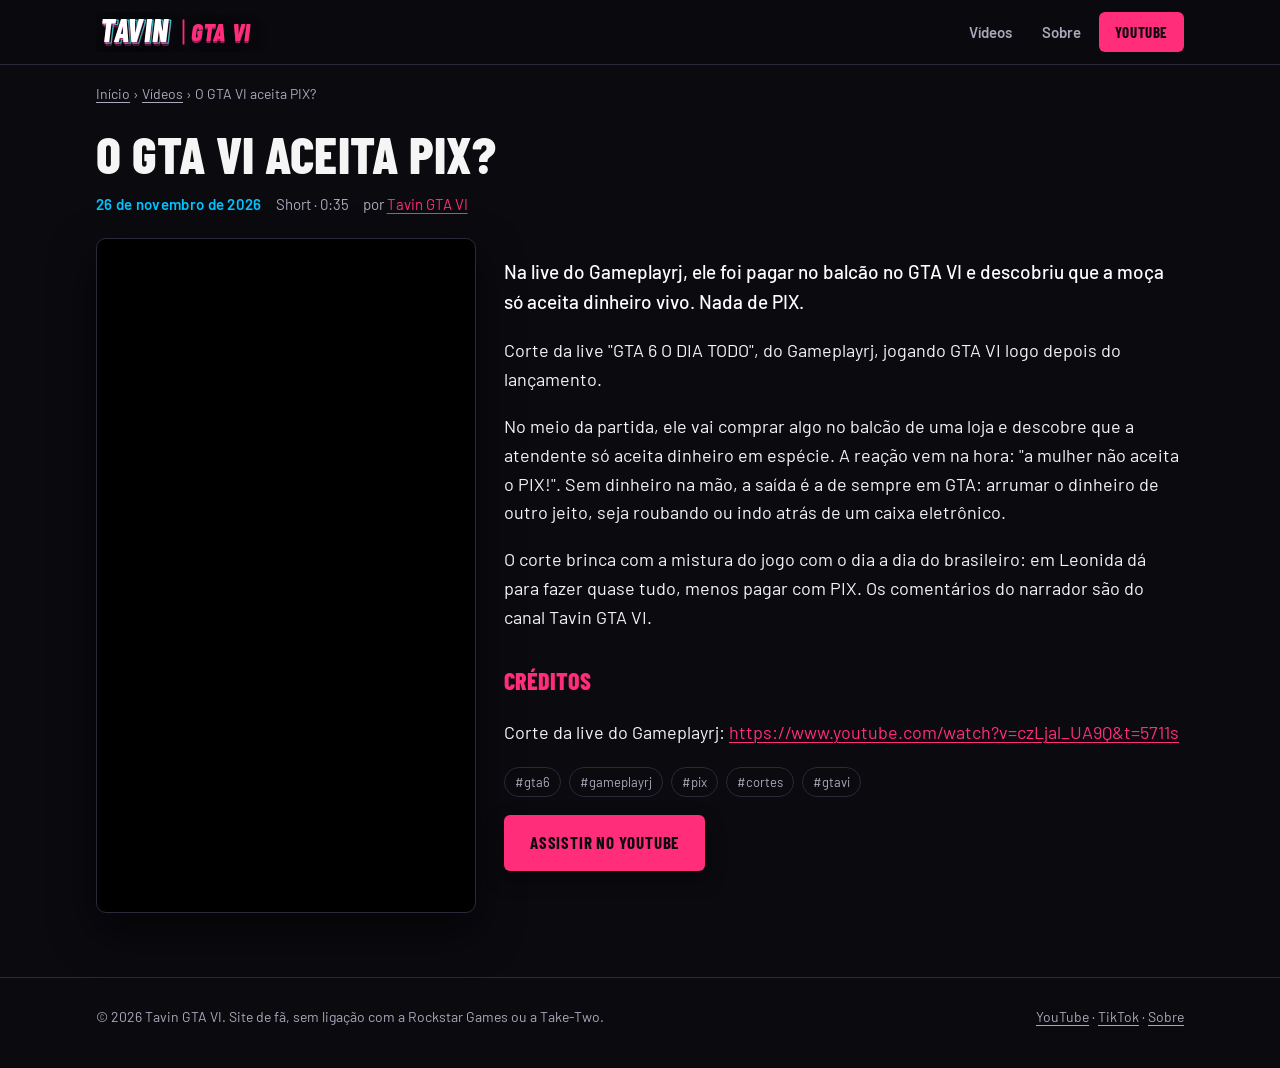
<file: videos/o-gta-vi-aceita-pix/index.html>
<!doctype html>
<html lang="pt-BR">
<head>
<meta charset="utf-8">
<meta name="viewport" content="width=device-width, initial-scale=1">
<title>O GTA VI aceita PIX? | Tavin GTA VI</title>
<meta name="description" content="Na live do Gameplayrj, ele foi pagar no balcão no GTA VI e descobriu que a moça só aceita dinheiro vivo. Nada de PIX.">
<link rel="canonical" href="https://tavingta6-ship-it.github.io/videos/o-gta-vi-aceita-pix/">
<meta name="theme-color" content="#0a0a0f">
<meta property="og:site_name" content="Tavin GTA VI">
<meta property="og:locale" content="pt_BR">
<meta property="og:type" content="video.other">
<meta property="og:title" content="O GTA VI aceita PIX? | Tavin GTA VI">
<meta property="og:description" content="Na live do Gameplayrj, ele foi pagar no balcão no GTA VI e descobriu que a moça só aceita dinheiro vivo. Nada de PIX.">
<meta property="og:url" content="https://tavingta6-ship-it.github.io/videos/o-gta-vi-aceita-pix/">
<meta property="og:image" content="https://i.ytimg.com/vi/Krl8prGnSy4/hqdefault.jpg">
<meta name="twitter:card" content="summary_large_image">
<link rel="icon" href="../../favicon.svg" type="image/svg+xml">
<link rel="preconnect" href="https://fonts.googleapis.com">
<link rel="preconnect" href="https://fonts.gstatic.com" crossorigin>
<link href="https://fonts.googleapis.com/css2?family=Barlow+Condensed:ital,wght@0,500;0,600;0,700;0,800;1,800&family=Barlow:wght@400;500;600;700&display=swap" rel="stylesheet">
<link rel="stylesheet" href="../../estilo.css">
<script type="application/ld+json">{"@context": "https://schema.org", "@type": "VideoObject", "name": "O GTA VI aceita PIX?", "description": "Na live do Gameplayrj, ele foi pagar no balcão no GTA VI e descobriu que a moça só aceita dinheiro vivo. Nada de PIX.", "thumbnailUrl": ["https://i.ytimg.com/vi/Krl8prGnSy4/hqdefault.jpg", "https://i.ytimg.com/vi/Krl8prGnSy4/maxresdefault.jpg"], "uploadDate": "2026-11-26T13:00:00-03:00", "embedUrl": "https://www.youtube.com/embed/Krl8prGnSy4", "url": "https://tavingta6-ship-it.github.io/videos/o-gta-vi-aceita-pix/", "contentUrl": "https://www.youtube.com/shorts/Krl8prGnSy4", "inLanguage": "pt-BR", "author": {"@type": "Organization", "name": "Tavin GTA VI", "url": "https://www.youtube.com/@TavinGTAVI"}, "publisher": {"@type": "Organization", "name": "Tavin GTA VI", "url": "https://tavingta6-ship-it.github.io/"}, "duration": "PT35S", "keywords": "gta6, gameplayrj, pix, cortes, gtavi"}</script>
<script type="application/ld+json">{"@context": "https://schema.org", "@type": "BreadcrumbList", "itemListElement": [{"@type": "ListItem", "position": 1, "name": "Início", "item": "https://tavingta6-ship-it.github.io/"}, {"@type": "ListItem", "position": 2, "name": "O GTA VI aceita PIX?", "item": "https://tavingta6-ship-it.github.io/videos/o-gta-vi-aceita-pix/"}]}</script>
</head>
<body>
<a class="pular" href="#conteudo">Pular para o conteúdo</a>
<header class="topo"><div class="miolo">
<a class="marca" href="../../index.html"><svg class="logo" viewBox="0 0 300 64" role="img" aria-label="Tavin GTA VI"><text x="6" y="48" font-family="Barlow Condensed" font-style="italic" font-weight="800" font-size="50" fill="none" stroke="#3ee8f0" stroke-width="2" letter-spacing="2" opacity=".9" transform="translate(3,2)">TAVIN</text><text x="6" y="48" font-family="Barlow Condensed" font-style="italic" font-weight="800" font-size="50" fill="#fff" letter-spacing="2">TAVIN</text><path d="M140 12 v40" stroke="#ff2d7a" stroke-width="3"/><text x="152" y="47" font-family="Barlow Condensed" font-style="italic" font-weight="800" font-size="40" fill="#ff2d7a" letter-spacing="1">GTA VI</text></svg></a>
<nav class="menu" aria-label="Menu principal"><a href="../../index.html">Vídeos</a><a href="../../sobre.html">Sobre</a><a href="https://www.youtube.com/@TavinGTAVI" rel="noopener" target="_blank">YouTube</a></nav>
</div></header>
<main id="conteudo">
<div class="miolo">
<nav class="trilha" aria-label="Você está em"><a href="../../index.html">Início</a> › <a href="../../index.html#conteudo">Vídeos</a> › O GTA VI aceita PIX?</nav>
<article class="artigo">
<h1>O GTA VI aceita PIX?</h1>
<div class="meta"><time class="data" datetime="2026-11-26">26 de novembro de 2026</time><span>Short · 0:35</span><span>por <a href="https://www.youtube.com/@TavinGTAVI" rel="noopener" target="_blank">Tavin GTA VI</a></span></div>
<div class="layout-video com-short">
<div class="tela vertical"><iframe src="https://www.youtube-nocookie.com/embed/Krl8prGnSy4" title="O GTA VI aceita PIX?" allow="accelerometer; autoplay; clipboard-write; encrypted-media; gyroscope; picture-in-picture; web-share" referrerpolicy="strict-origin-when-cross-origin" allowfullscreen></iframe></div>
<div class="texto">
<p class="resumo">Na live do Gameplayrj, ele foi pagar no balcão no GTA VI e descobriu que a moça só aceita dinheiro vivo. Nada de PIX.</p>
<p>Corte da live &quot;GTA 6 O DIA TODO&quot;, do Gameplayrj, jogando GTA VI logo depois do lançamento.</p><p>No meio da partida, ele vai comprar algo no balcão de uma loja e descobre que a atendente só aceita dinheiro em espécie. A reação vem na hora: &quot;a mulher não aceita o PIX!&quot;. Sem dinheiro na mão, a saída é a de sempre em GTA: arrumar o dinheiro de outro jeito, seja roubando ou indo atrás de um caixa eletrônico.</p><p>O corte brinca com a mistura do jogo com o dia a dia do brasileiro: em Leonida dá para fazer quase tudo, menos pagar com PIX. Os comentários do narrador são do canal Tavin GTA VI.</p>

<h2>Créditos</h2><p>Corte da live do Gameplayrj: <a href="https://www.youtube.com/watch?v=czLjal_UA9Q&amp;t=5711s" rel="noopener" target="_blank">https://www.youtube.com/watch?v=czLjal_UA9Q&amp;t=5711s</a></p>
<div class="tags"><span>#gta6</span><span>#gameplayrj</span><span>#pix</span><span>#cortes</span><span>#gtavi</span></div>
<p class="assistir"><a class="botao" href="https://www.youtube.com/shorts/Krl8prGnSy4" rel="noopener" target="_blank">Assistir no YouTube</a></p>
</div></div>
</article></div>
</main>
<footer class="rodape"><div class="miolo">
<span>© 2026 Tavin GTA VI. Site de fã, sem ligação com a Rockstar Games ou a Take-Two.</span>
<span><a href="https://www.youtube.com/@TavinGTAVI" rel="noopener" target="_blank">YouTube</a> · <a href="https://www.tiktok.com/@tavingta" rel="noopener" target="_blank">TikTok</a> · <a href="../../sobre.html">Sobre</a></span>
</div></footer>
</body>
</html>
</file>
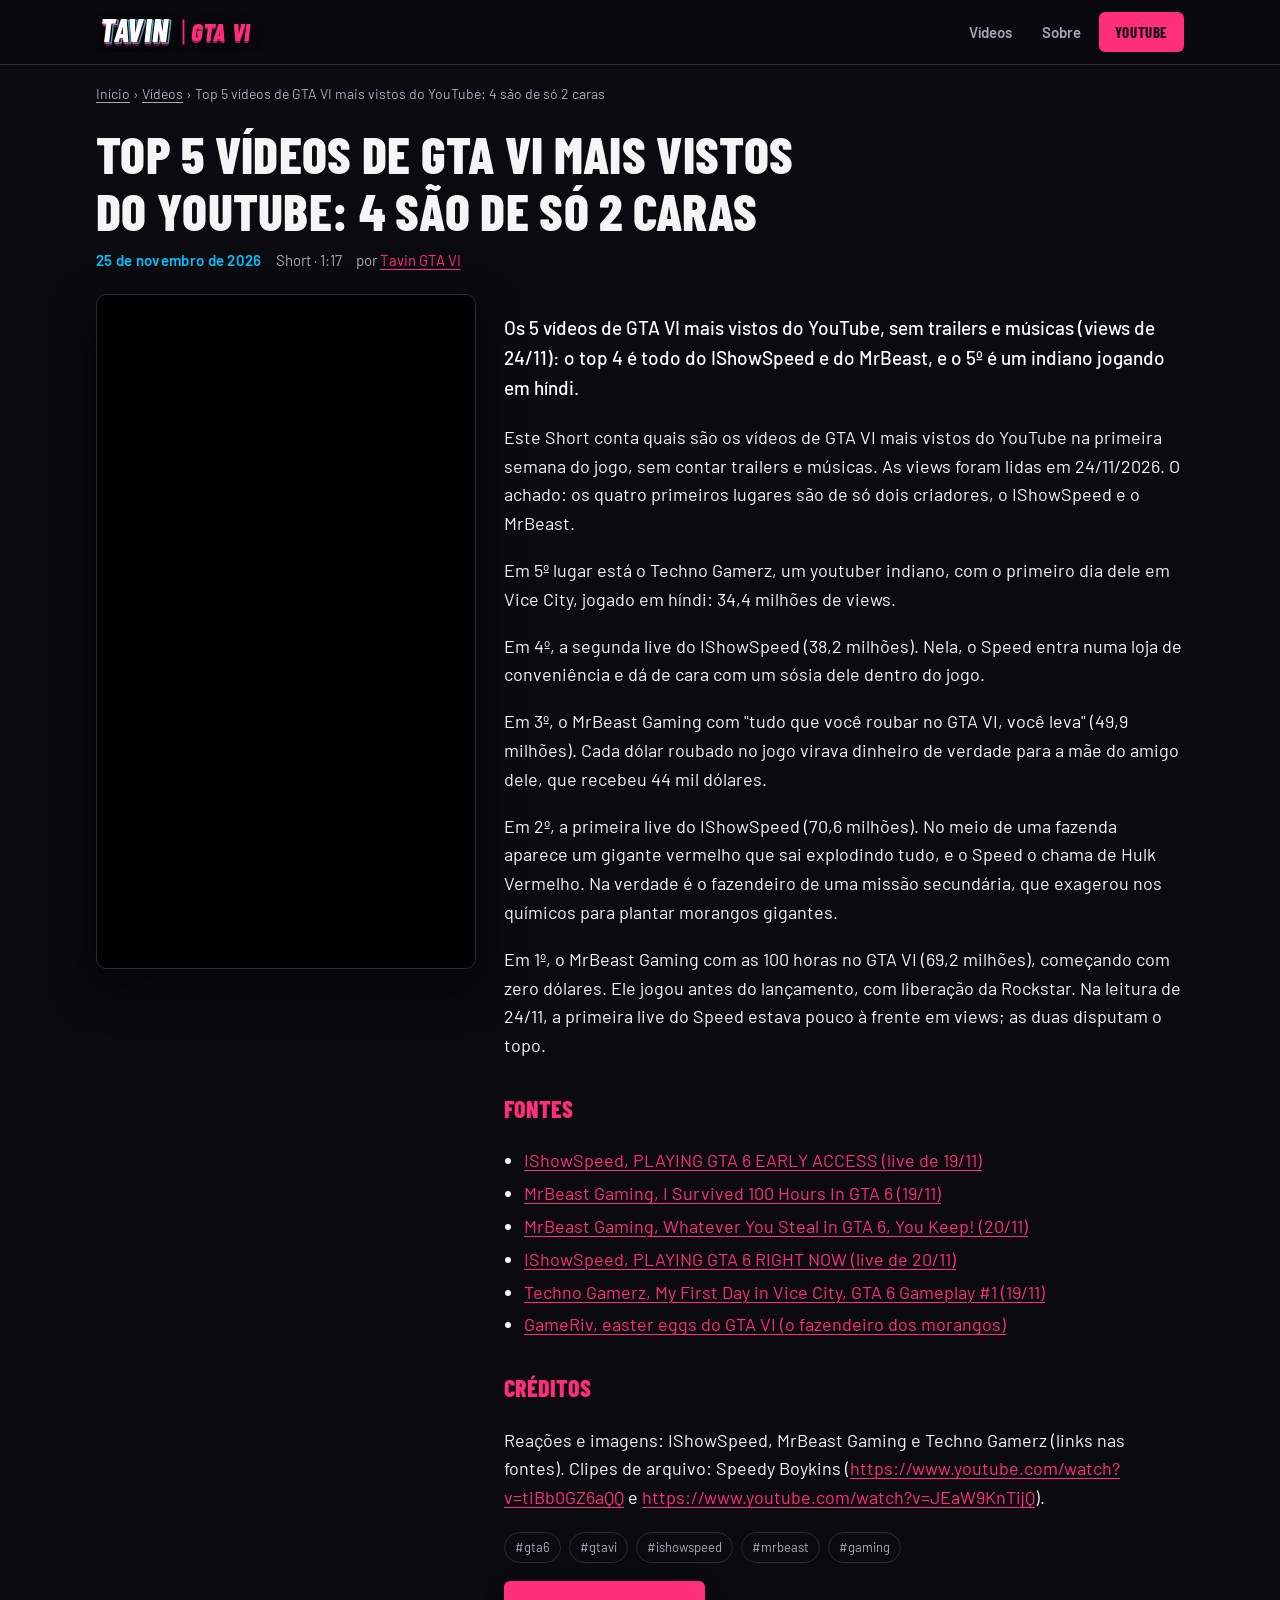
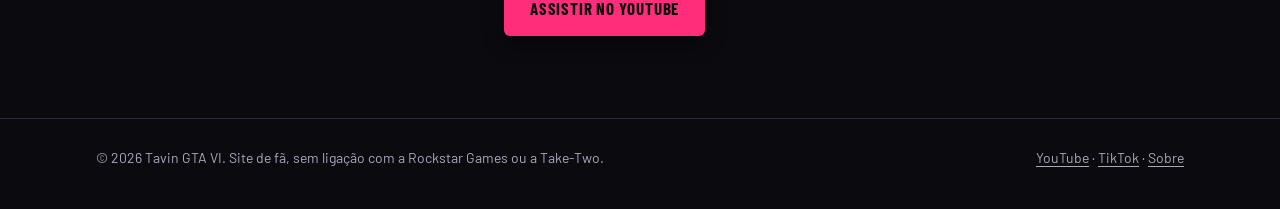
<file: videos/top-5-videos-de-gta-vi-mais-vistos-do-youtube-4-sao-de-so-2-caras/index.html>
<!doctype html>
<html lang="pt-BR">
<head>
<meta charset="utf-8">
<meta name="viewport" content="width=device-width, initial-scale=1">
<title>Top 5 vídeos de GTA VI mais vistos do YouTube: 4 são de só 2 caras | Tavin GTA VI</title>
<meta name="description" content="Os 5 vídeos de GTA VI mais vistos do YouTube, sem trailers e músicas (views de 24/11): o top 4 é todo do IShowSpeed e do MrBeast, e o 5º é um indiano jogando em híndi.">
<link rel="canonical" href="https://tavingta6-ship-it.github.io/videos/top-5-videos-de-gta-vi-mais-vistos-do-youtube-4-sao-de-so-2-caras/">
<meta name="theme-color" content="#0a0a0f">
<meta property="og:site_name" content="Tavin GTA VI">
<meta property="og:locale" content="pt_BR">
<meta property="og:type" content="video.other">
<meta property="og:title" content="Top 5 vídeos de GTA VI mais vistos do YouTube: 4 são de só 2 caras | Tavin GTA VI">
<meta property="og:description" content="Os 5 vídeos de GTA VI mais vistos do YouTube, sem trailers e músicas (views de 24/11): o top 4 é todo do IShowSpeed e do MrBeast, e o 5º é um indiano jogando em híndi.">
<meta property="og:url" content="https://tavingta6-ship-it.github.io/videos/top-5-videos-de-gta-vi-mais-vistos-do-youtube-4-sao-de-so-2-caras/">
<meta property="og:image" content="https://i.ytimg.com/vi/I22lBcOvKuc/hqdefault.jpg">
<meta name="twitter:card" content="summary_large_image">
<link rel="icon" href="../../favicon.svg" type="image/svg+xml">
<link rel="preconnect" href="https://fonts.googleapis.com">
<link rel="preconnect" href="https://fonts.gstatic.com" crossorigin>
<link href="https://fonts.googleapis.com/css2?family=Barlow+Condensed:ital,wght@0,500;0,600;0,700;0,800;1,800&family=Barlow:wght@400;500;600;700&display=swap" rel="stylesheet">
<link rel="stylesheet" href="../../estilo.css">
<script type="application/ld+json">{"@context": "https://schema.org", "@type": "VideoObject", "name": "Top 5 vídeos de GTA VI mais vistos do YouTube: 4 são de só 2 caras", "description": "Os 5 vídeos de GTA VI mais vistos do YouTube, sem trailers e músicas (views de 24/11): o top 4 é todo do IShowSpeed e do MrBeast, e o 5º é um indiano jogando em híndi.", "thumbnailUrl": ["https://i.ytimg.com/vi/I22lBcOvKuc/hqdefault.jpg", "https://i.ytimg.com/vi/I22lBcOvKuc/maxresdefault.jpg"], "uploadDate": "2026-11-25T12:00:00-03:00", "embedUrl": "https://www.youtube.com/embed/I22lBcOvKuc", "url": "https://tavingta6-ship-it.github.io/videos/top-5-videos-de-gta-vi-mais-vistos-do-youtube-4-sao-de-so-2-caras/", "contentUrl": "https://www.youtube.com/shorts/I22lBcOvKuc", "inLanguage": "pt-BR", "author": {"@type": "Organization", "name": "Tavin GTA VI", "url": "https://www.youtube.com/@TavinGTAVI"}, "publisher": {"@type": "Organization", "name": "Tavin GTA VI", "url": "https://tavingta6-ship-it.github.io/"}, "duration": "PT1M17S", "keywords": "gta6, gtavi, ishowspeed, mrbeast, gaming"}</script>
<script type="application/ld+json">{"@context": "https://schema.org", "@type": "BreadcrumbList", "itemListElement": [{"@type": "ListItem", "position": 1, "name": "Início", "item": "https://tavingta6-ship-it.github.io/"}, {"@type": "ListItem", "position": 2, "name": "Top 5 vídeos de GTA VI mais vistos do YouTube: 4 são de só 2 caras", "item": "https://tavingta6-ship-it.github.io/videos/top-5-videos-de-gta-vi-mais-vistos-do-youtube-4-sao-de-so-2-caras/"}]}</script>
</head>
<body>
<a class="pular" href="#conteudo">Pular para o conteúdo</a>
<header class="topo"><div class="miolo">
<a class="marca" href="../../index.html"><svg class="logo" viewBox="0 0 300 64" role="img" aria-label="Tavin GTA VI"><text x="6" y="48" font-family="Barlow Condensed" font-style="italic" font-weight="800" font-size="50" fill="none" stroke="#3ee8f0" stroke-width="2" letter-spacing="2" opacity=".9" transform="translate(3,2)">TAVIN</text><text x="6" y="48" font-family="Barlow Condensed" font-style="italic" font-weight="800" font-size="50" fill="#fff" letter-spacing="2">TAVIN</text><path d="M140 12 v40" stroke="#ff2d7a" stroke-width="3"/><text x="152" y="47" font-family="Barlow Condensed" font-style="italic" font-weight="800" font-size="40" fill="#ff2d7a" letter-spacing="1">GTA VI</text></svg></a>
<nav class="menu" aria-label="Menu principal"><a href="../../index.html">Vídeos</a><a href="../../sobre.html">Sobre</a><a href="https://www.youtube.com/@TavinGTAVI" rel="noopener" target="_blank">YouTube</a></nav>
</div></header>
<main id="conteudo">
<div class="miolo">
<nav class="trilha" aria-label="Você está em"><a href="../../index.html">Início</a> › <a href="../../index.html#conteudo">Vídeos</a> › Top 5 vídeos de GTA VI mais vistos do YouTube: 4 são de só 2 caras</nav>
<article class="artigo">
<h1>Top 5 vídeos de GTA VI mais vistos do YouTube: 4 são de só 2 caras</h1>
<div class="meta"><time class="data" datetime="2026-11-25">25 de novembro de 2026</time><span>Short · 1:17</span><span>por <a href="https://www.youtube.com/@TavinGTAVI" rel="noopener" target="_blank">Tavin GTA VI</a></span></div>
<div class="layout-video com-short">
<div class="tela vertical"><iframe src="https://www.youtube-nocookie.com/embed/I22lBcOvKuc" title="Top 5 vídeos de GTA VI mais vistos do YouTube: 4 são de só 2 caras" allow="accelerometer; autoplay; clipboard-write; encrypted-media; gyroscope; picture-in-picture; web-share" referrerpolicy="strict-origin-when-cross-origin" allowfullscreen></iframe></div>
<div class="texto">
<p class="resumo">Os 5 vídeos de GTA VI mais vistos do YouTube, sem trailers e músicas (views de 24/11): o top 4 é todo do IShowSpeed e do MrBeast, e o 5º é um indiano jogando em híndi.</p>
<p>Este Short conta quais são os vídeos de GTA VI mais vistos do YouTube na primeira semana do jogo, sem contar trailers e músicas. As views foram lidas em 24/11/2026. O achado: os quatro primeiros lugares são de só dois criadores, o IShowSpeed e o MrBeast.</p><p>Em 5º lugar está o Techno Gamerz, um youtuber indiano, com o primeiro dia dele em Vice City, jogado em híndi: 34,4 milhões de views.</p><p>Em 4º, a segunda live do IShowSpeed (38,2 milhões). Nela, o Speed entra numa loja de conveniência e dá de cara com um sósia dele dentro do jogo.</p><p>Em 3º, o MrBeast Gaming com &quot;tudo que você roubar no GTA VI, você leva&quot; (49,9 milhões). Cada dólar roubado no jogo virava dinheiro de verdade para a mãe do amigo dele, que recebeu 44 mil dólares.</p><p>Em 2º, a primeira live do IShowSpeed (70,6 milhões). No meio de uma fazenda aparece um gigante vermelho que sai explodindo tudo, e o Speed o chama de Hulk Vermelho. Na verdade é o fazendeiro de uma missão secundária, que exagerou nos químicos para plantar morangos gigantes.</p><p>Em 1º, o MrBeast Gaming com as 100 horas no GTA VI (69,2 milhões), começando com zero dólares. Ele jogou antes do lançamento, com liberação da Rockstar. Na leitura de 24/11, a primeira live do Speed estava pouco à frente em views; as duas disputam o topo.</p>
<h2>Fontes</h2><ul><li><a href="https://www.youtube.com/watch?v=qSyo5d-dVzA" rel="noopener" target="_blank">IShowSpeed, PLAYING GTA 6 EARLY ACCESS (live de 19/11)</a></li><li><a href="https://www.youtube.com/watch?v=ymCHX_Dcc-U" rel="noopener" target="_blank">MrBeast Gaming, I Survived 100 Hours In GTA 6 (19/11)</a></li><li><a href="https://www.youtube.com/watch?v=QQV-0OUGxGs" rel="noopener" target="_blank">MrBeast Gaming, Whatever You Steal in GTA 6, You Keep! (20/11)</a></li><li><a href="https://www.youtube.com/watch?v=hwSg39yIBGU" rel="noopener" target="_blank">IShowSpeed, PLAYING GTA 6 RIGHT NOW (live de 20/11)</a></li><li><a href="https://www.youtube.com/watch?v=169ZzvPxvvM" rel="noopener" target="_blank">Techno Gamerz, My First Day in Vice City, GTA 6 Gameplay #1 (19/11)</a></li><li><a href="https://gameriv.com/gta-6-easter-eggs/" rel="noopener" target="_blank">GameRiv, easter eggs do GTA VI (o fazendeiro dos morangos)</a></li></ul>
<h2>Créditos</h2><p>Reações e imagens: IShowSpeed, MrBeast Gaming e Techno Gamerz (links nas fontes). Clipes de arquivo: Speedy Boykins (<a href="https://www.youtube.com/watch?v=tiBb0GZ6aQQ" rel="noopener" target="_blank">https://www.youtube.com/watch?v=tiBb0GZ6aQQ</a> e <a href="https://www.youtube.com/watch?v=JEaW9KnTijQ" rel="noopener" target="_blank">https://www.youtube.com/watch?v=JEaW9KnTijQ</a>).</p>
<div class="tags"><span>#gta6</span><span>#gtavi</span><span>#ishowspeed</span><span>#mrbeast</span><span>#gaming</span></div>
<p class="assistir"><a class="botao" href="https://www.youtube.com/shorts/I22lBcOvKuc" rel="noopener" target="_blank">Assistir no YouTube</a></p>
</div></div>
</article></div>
</main>
<footer class="rodape"><div class="miolo">
<span>© 2026 Tavin GTA VI. Site de fã, sem ligação com a Rockstar Games ou a Take-Two.</span>
<span><a href="https://www.youtube.com/@TavinGTAVI" rel="noopener" target="_blank">YouTube</a> · <a href="https://www.tiktok.com/@tavingta" rel="noopener" target="_blank">TikTok</a> · <a href="../../sobre.html">Sobre</a></span>
</div></footer>
</body>
</html>
</file>
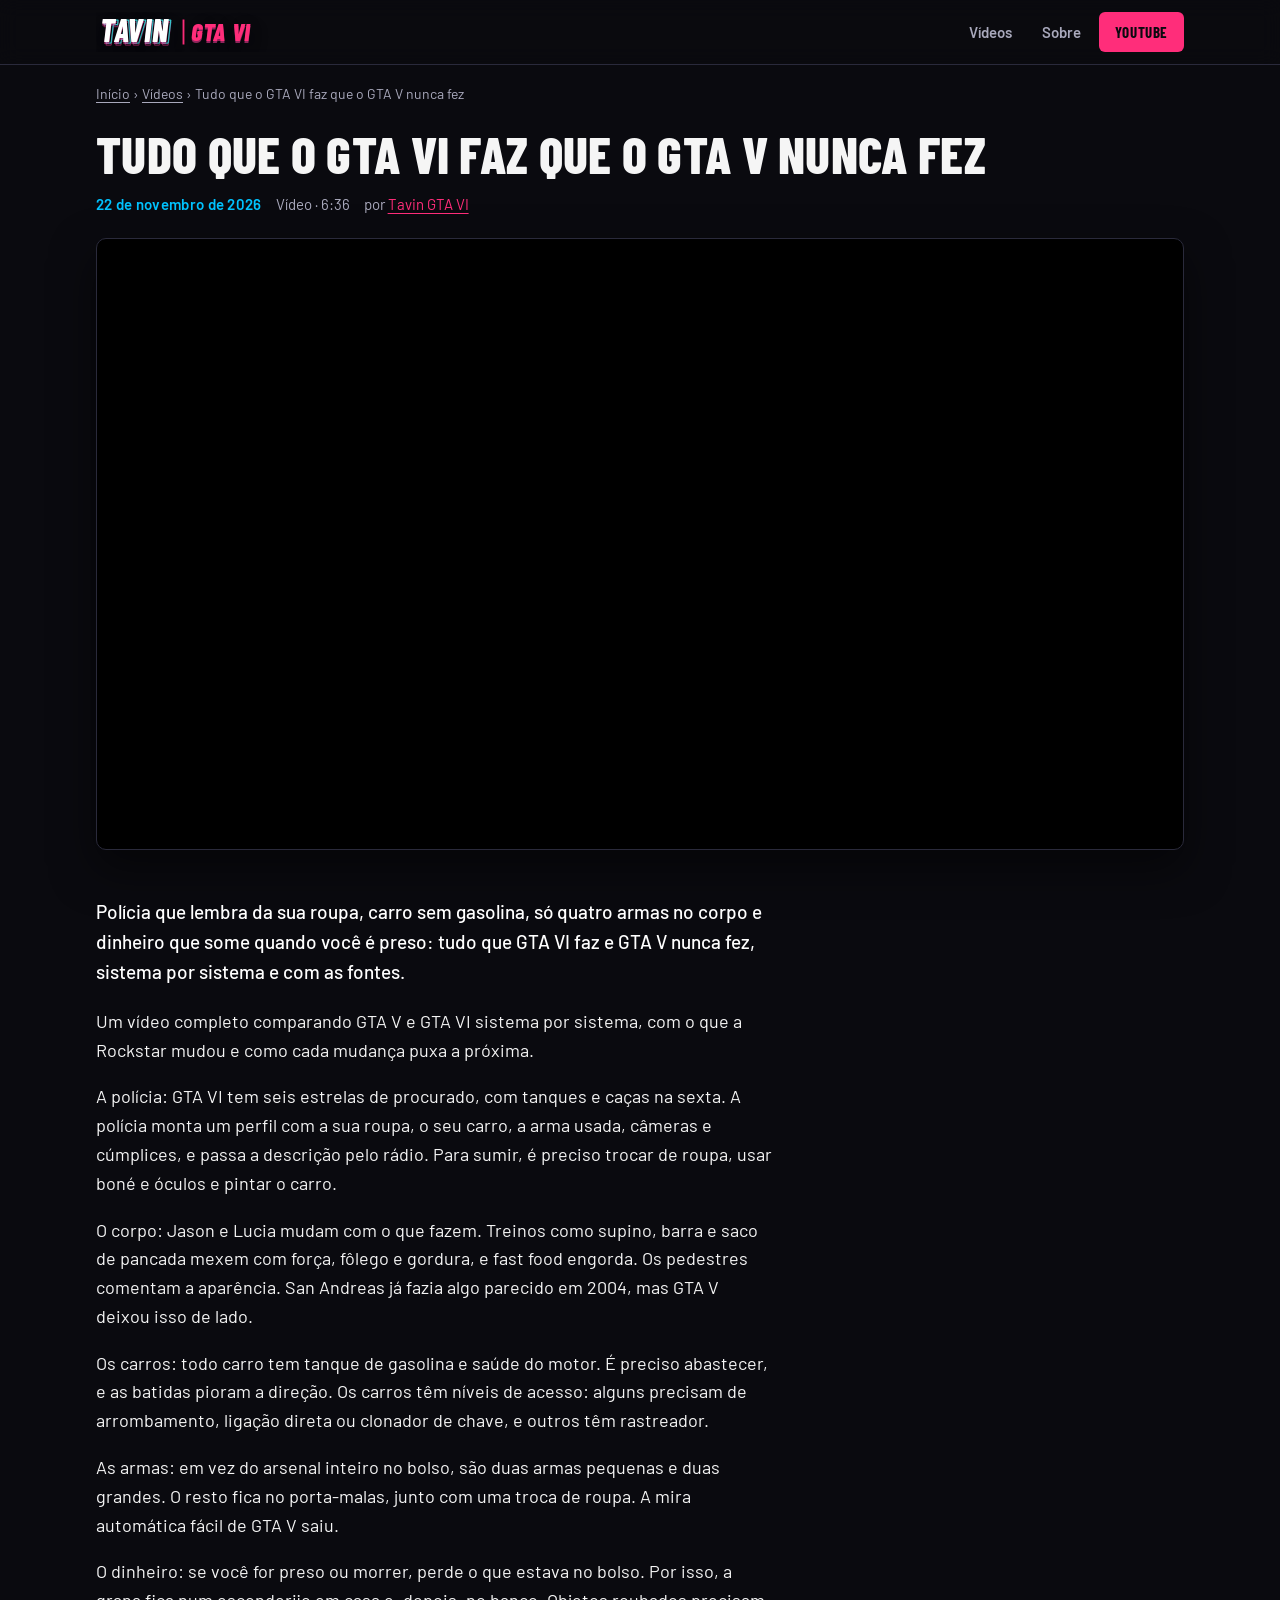
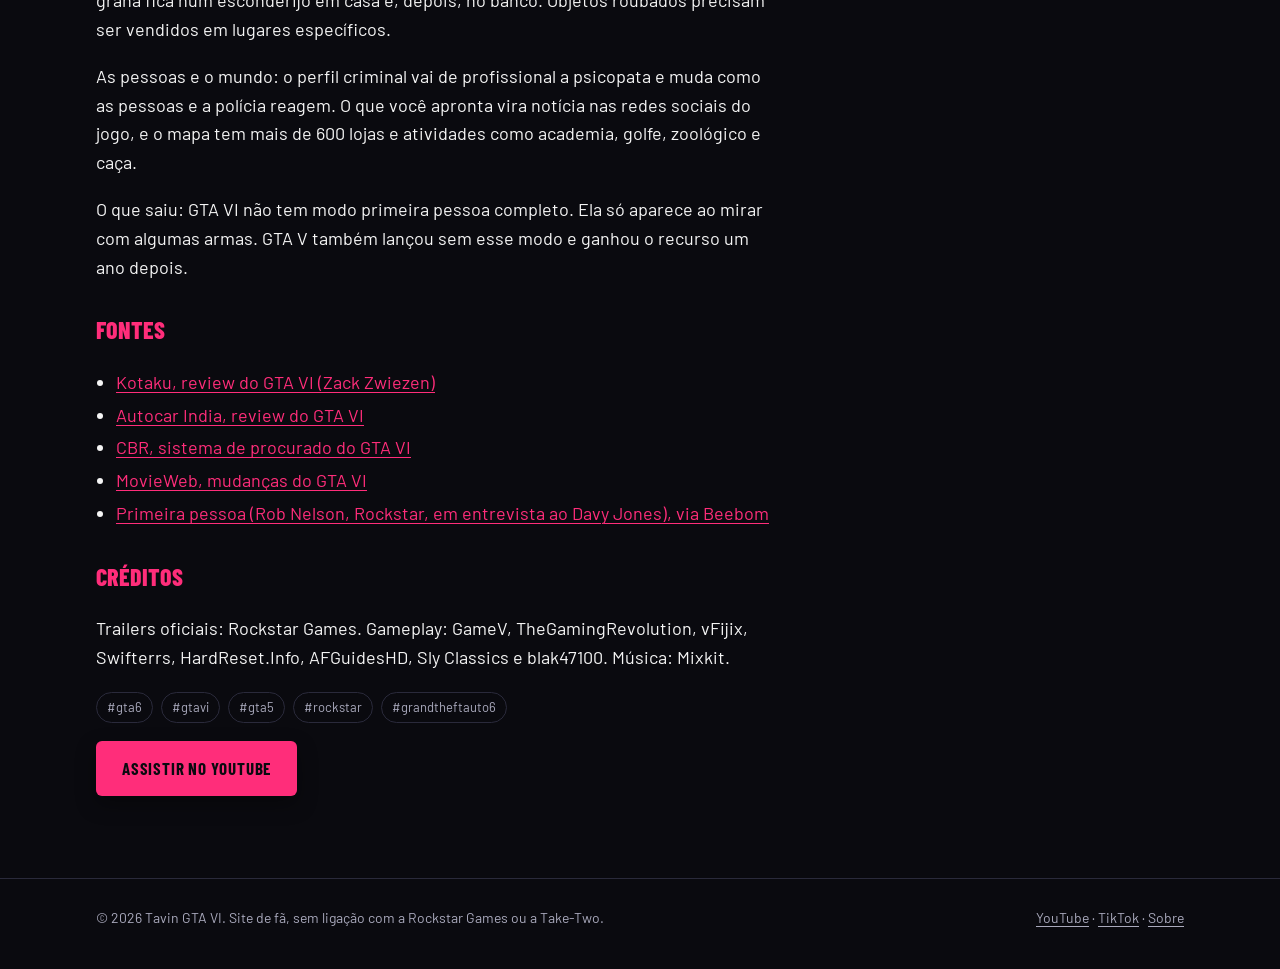
<file: videos/tudo-que-o-gta-vi-faz-que-o-gta-v-nunca-fez/index.html>
<!doctype html>
<html lang="pt-BR">
<head>
<meta charset="utf-8">
<meta name="viewport" content="width=device-width, initial-scale=1">
<title>Tudo que o GTA VI faz que o GTA V nunca fez | Tavin GTA VI</title>
<meta name="description" content="Polícia que lembra da sua roupa, carro sem gasolina, só quatro armas no corpo e dinheiro que some quando você é preso: tudo que GTA VI faz e GTA V nunca fez, sistema por sistema e com as fontes.">
<link rel="canonical" href="https://tavingta6-ship-it.github.io/videos/tudo-que-o-gta-vi-faz-que-o-gta-v-nunca-fez/">
<meta name="theme-color" content="#0a0a0f">
<meta property="og:site_name" content="Tavin GTA VI">
<meta property="og:locale" content="pt_BR">
<meta property="og:type" content="video.other">
<meta property="og:title" content="Tudo que o GTA VI faz que o GTA V nunca fez | Tavin GTA VI">
<meta property="og:description" content="Polícia que lembra da sua roupa, carro sem gasolina, só quatro armas no corpo e dinheiro que some quando você é preso: tudo que GTA VI faz e GTA V nunca fez, sistema por sistema e com as fontes.">
<meta property="og:url" content="https://tavingta6-ship-it.github.io/videos/tudo-que-o-gta-vi-faz-que-o-gta-v-nunca-fez/">
<meta property="og:image" content="https://i.ytimg.com/vi/JAlmN7jgZ2o/hqdefault.jpg">
<meta name="twitter:card" content="summary_large_image">
<link rel="icon" href="../../favicon.svg" type="image/svg+xml">
<link rel="preconnect" href="https://fonts.googleapis.com">
<link rel="preconnect" href="https://fonts.gstatic.com" crossorigin>
<link href="https://fonts.googleapis.com/css2?family=Barlow+Condensed:ital,wght@0,500;0,600;0,700;0,800;1,800&family=Barlow:wght@400;500;600;700&display=swap" rel="stylesheet">
<link rel="stylesheet" href="../../estilo.css">
<script type="application/ld+json">{"@context": "https://schema.org", "@type": "VideoObject", "name": "Tudo que o GTA VI faz que o GTA V nunca fez", "description": "Polícia que lembra da sua roupa, carro sem gasolina, só quatro armas no corpo e dinheiro que some quando você é preso: tudo que GTA VI faz e GTA V nunca fez, sistema por sistema e com as fontes.", "thumbnailUrl": ["https://i.ytimg.com/vi/JAlmN7jgZ2o/hqdefault.jpg", "https://i.ytimg.com/vi/JAlmN7jgZ2o/maxresdefault.jpg"], "uploadDate": "2026-11-22T17:00:00-03:00", "embedUrl": "https://www.youtube.com/embed/JAlmN7jgZ2o", "url": "https://tavingta6-ship-it.github.io/videos/tudo-que-o-gta-vi-faz-que-o-gta-v-nunca-fez/", "contentUrl": "https://www.youtube.com/watch?v=JAlmN7jgZ2o", "inLanguage": "pt-BR", "author": {"@type": "Organization", "name": "Tavin GTA VI", "url": "https://www.youtube.com/@TavinGTAVI"}, "publisher": {"@type": "Organization", "name": "Tavin GTA VI", "url": "https://tavingta6-ship-it.github.io/"}, "duration": "PT6M36S", "keywords": "gta6, gtavi, gta5, rockstar, grandtheftauto6"}</script>
<script type="application/ld+json">{"@context": "https://schema.org", "@type": "BreadcrumbList", "itemListElement": [{"@type": "ListItem", "position": 1, "name": "Início", "item": "https://tavingta6-ship-it.github.io/"}, {"@type": "ListItem", "position": 2, "name": "Tudo que o GTA VI faz que o GTA V nunca fez", "item": "https://tavingta6-ship-it.github.io/videos/tudo-que-o-gta-vi-faz-que-o-gta-v-nunca-fez/"}]}</script>
</head>
<body>
<a class="pular" href="#conteudo">Pular para o conteúdo</a>
<header class="topo"><div class="miolo">
<a class="marca" href="../../index.html"><svg class="logo" viewBox="0 0 300 64" role="img" aria-label="Tavin GTA VI"><text x="6" y="48" font-family="Barlow Condensed" font-style="italic" font-weight="800" font-size="50" fill="none" stroke="#3ee8f0" stroke-width="2" letter-spacing="2" opacity=".9" transform="translate(3,2)">TAVIN</text><text x="6" y="48" font-family="Barlow Condensed" font-style="italic" font-weight="800" font-size="50" fill="#fff" letter-spacing="2">TAVIN</text><path d="M140 12 v40" stroke="#ff2d7a" stroke-width="3"/><text x="152" y="47" font-family="Barlow Condensed" font-style="italic" font-weight="800" font-size="40" fill="#ff2d7a" letter-spacing="1">GTA VI</text></svg></a>
<nav class="menu" aria-label="Menu principal"><a href="../../index.html">Vídeos</a><a href="../../sobre.html">Sobre</a><a href="https://www.youtube.com/@TavinGTAVI" rel="noopener" target="_blank">YouTube</a></nav>
</div></header>
<main id="conteudo">
<div class="miolo">
<nav class="trilha" aria-label="Você está em"><a href="../../index.html">Início</a> › <a href="../../index.html#conteudo">Vídeos</a> › Tudo que o GTA VI faz que o GTA V nunca fez</nav>
<article class="artigo">
<h1>Tudo que o GTA VI faz que o GTA V nunca fez</h1>
<div class="meta"><time class="data" datetime="2026-11-22">22 de novembro de 2026</time><span>Vídeo · 6:36</span><span>por <a href="https://www.youtube.com/@TavinGTAVI" rel="noopener" target="_blank">Tavin GTA VI</a></span></div>
<div class="layout-video">
<div class="tela horizontal"><iframe src="https://www.youtube-nocookie.com/embed/JAlmN7jgZ2o" title="Tudo que o GTA VI faz que o GTA V nunca fez" allow="accelerometer; autoplay; clipboard-write; encrypted-media; gyroscope; picture-in-picture; web-share" referrerpolicy="strict-origin-when-cross-origin" allowfullscreen></iframe></div>
<div class="texto">
<p class="resumo">Polícia que lembra da sua roupa, carro sem gasolina, só quatro armas no corpo e dinheiro que some quando você é preso: tudo que GTA VI faz e GTA V nunca fez, sistema por sistema e com as fontes.</p>
<p>Um vídeo completo comparando GTA V e GTA VI sistema por sistema, com o que a Rockstar mudou e como cada mudança puxa a próxima.</p><p>A polícia: GTA VI tem seis estrelas de procurado, com tanques e caças na sexta. A polícia monta um perfil com a sua roupa, o seu carro, a arma usada, câmeras e cúmplices, e passa a descrição pelo rádio. Para sumir, é preciso trocar de roupa, usar boné e óculos e pintar o carro.</p><p>O corpo: Jason e Lucia mudam com o que fazem. Treinos como supino, barra e saco de pancada mexem com força, fôlego e gordura, e fast food engorda. Os pedestres comentam a aparência. San Andreas já fazia algo parecido em 2004, mas GTA V deixou isso de lado.</p><p>Os carros: todo carro tem tanque de gasolina e saúde do motor. É preciso abastecer, e as batidas pioram a direção. Os carros têm níveis de acesso: alguns precisam de arrombamento, ligação direta ou clonador de chave, e outros têm rastreador.</p><p>As armas: em vez do arsenal inteiro no bolso, são duas armas pequenas e duas grandes. O resto fica no porta-malas, junto com uma troca de roupa. A mira automática fácil de GTA V saiu.</p><p>O dinheiro: se você for preso ou morrer, perde o que estava no bolso. Por isso, a grana fica num esconderijo em casa e, depois, no banco. Objetos roubados precisam ser vendidos em lugares específicos.</p><p>As pessoas e o mundo: o perfil criminal vai de profissional a psicopata e muda como as pessoas e a polícia reagem. O que você apronta vira notícia nas redes sociais do jogo, e o mapa tem mais de 600 lojas e atividades como academia, golfe, zoológico e caça.</p><p>O que saiu: GTA VI não tem modo primeira pessoa completo. Ela só aparece ao mirar com algumas armas. GTA V também lançou sem esse modo e ganhou o recurso um ano depois.</p>
<h2>Fontes</h2><ul><li><a href="https://kotaku.com/grand-theft-auto-6-the-kotaku-review-2000757842" rel="noopener" target="_blank">Kotaku, review do GTA VI (Zack Zwiezen)</a></li><li><a href="https://www.autocarindia.com/auto-features/gta-6-review-generation-definer-441333" rel="noopener" target="_blank">Autocar India, review do GTA VI</a></li><li><a href="https://www.cbr.com/gta-6-wanted-level-system-explained/" rel="noopener" target="_blank">CBR, sistema de procurado do GTA VI</a></li><li><a href="https://movieweb.com/grand-theft-auto-6-changes-harder/" rel="noopener" target="_blank">MovieWeb, mudanças do GTA VI</a></li><li><a href="https://beebom.com/no-first-person-mode-in-gta-6-rockstar-confirms/" rel="noopener" target="_blank">Primeira pessoa (Rob Nelson, Rockstar, em entrevista ao Davy Jones), via Beebom</a></li></ul>
<h2>Créditos</h2><p>Trailers oficiais: Rockstar Games. Gameplay: GameV, TheGamingRevolution, vFijix, Swifterrs, HardReset.Info, AFGuidesHD, Sly Classics e blak47100. Música: Mixkit.</p>
<div class="tags"><span>#gta6</span><span>#gtavi</span><span>#gta5</span><span>#rockstar</span><span>#grandtheftauto6</span></div>
<p class="assistir"><a class="botao" href="https://www.youtube.com/watch?v=JAlmN7jgZ2o" rel="noopener" target="_blank">Assistir no YouTube</a></p>
</div></div>
</article></div>
</main>
<footer class="rodape"><div class="miolo">
<span>© 2026 Tavin GTA VI. Site de fã, sem ligação com a Rockstar Games ou a Take-Two.</span>
<span><a href="https://www.youtube.com/@TavinGTAVI" rel="noopener" target="_blank">YouTube</a> · <a href="https://www.tiktok.com/@tavingta" rel="noopener" target="_blank">TikTok</a> · <a href="../../sobre.html">Sobre</a></span>
</div></footer>
</body>
</html>
</file>
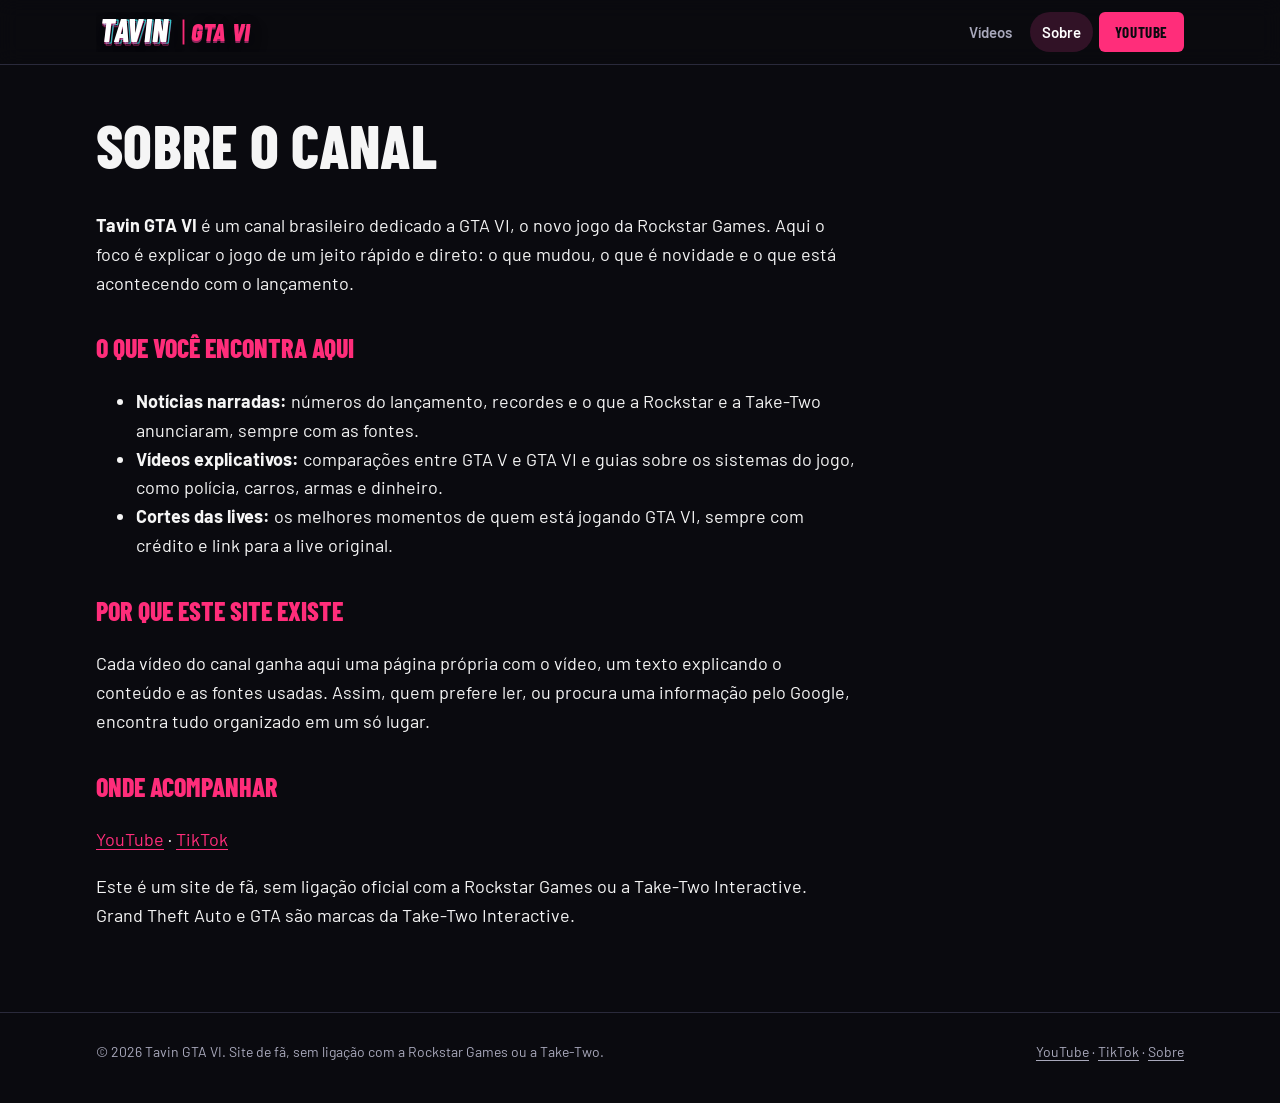
<file: sobre.html>
<!doctype html>
<html lang="pt-BR">
<head>
<meta charset="utf-8">
<meta name="viewport" content="width=device-width, initial-scale=1">
<title>Sobre o canal | Tavin GTA VI</title>
<meta name="description" content="Conheça o Tavin GTA VI: notícias narradas, vídeos explicativos e cortes das lives sobre GTA VI, em português.">
<link rel="canonical" href="https://tavingta6-ship-it.github.io/sobre.html">
<meta name="theme-color" content="#0a0a0f">
<meta property="og:site_name" content="Tavin GTA VI">
<meta property="og:locale" content="pt_BR">
<meta property="og:type" content="website">
<meta property="og:title" content="Sobre o canal | Tavin GTA VI">
<meta property="og:description" content="Conheça o Tavin GTA VI: notícias narradas, vídeos explicativos e cortes das lives sobre GTA VI, em português.">
<meta property="og:url" content="https://tavingta6-ship-it.github.io/sobre.html">
<meta property="og:image" content="https://i.ytimg.com/vi/Krl8prGnSy4/hqdefault.jpg">
<meta name="twitter:card" content="summary_large_image">
<link rel="icon" href="favicon.svg" type="image/svg+xml">
<link rel="preconnect" href="https://fonts.googleapis.com">
<link rel="preconnect" href="https://fonts.gstatic.com" crossorigin>
<link href="https://fonts.googleapis.com/css2?family=Barlow+Condensed:ital,wght@0,500;0,600;0,700;0,800;1,800&family=Barlow:wght@400;500;600;700&display=swap" rel="stylesheet">
<link rel="stylesheet" href="estilo.css">

</head>
<body>
<a class="pular" href="#conteudo">Pular para o conteúdo</a>
<header class="topo"><div class="miolo">
<a class="marca" href="index.html"><svg class="logo" viewBox="0 0 300 64" role="img" aria-label="Tavin GTA VI"><text x="6" y="48" font-family="Barlow Condensed" font-style="italic" font-weight="800" font-size="50" fill="none" stroke="#3ee8f0" stroke-width="2" letter-spacing="2" opacity=".9" transform="translate(3,2)">TAVIN</text><text x="6" y="48" font-family="Barlow Condensed" font-style="italic" font-weight="800" font-size="50" fill="#fff" letter-spacing="2">TAVIN</text><path d="M140 12 v40" stroke="#ff2d7a" stroke-width="3"/><text x="152" y="47" font-family="Barlow Condensed" font-style="italic" font-weight="800" font-size="40" fill="#ff2d7a" letter-spacing="1">GTA VI</text></svg></a>
<nav class="menu" aria-label="Menu principal"><a href="index.html">Vídeos</a><a href="sobre.html" aria-current="page">Sobre</a><a href="https://www.youtube.com/@TavinGTAVI" rel="noopener" target="_blank">YouTube</a></nav>
</div></header>
<main id="conteudo">
<div class="miolo"><section class="sobre">
<h1>Sobre o canal</h1>
<p><strong>Tavin GTA VI</strong> é um canal brasileiro dedicado a GTA VI, o novo jogo da Rockstar Games. Aqui o foco é explicar o jogo de um jeito rápido e direto: o que mudou, o que é novidade e o que está acontecendo com o lançamento.</p>
<h2>O que você encontra aqui</h2>
<ul>
<li><strong>Notícias narradas:</strong> números do lançamento, recordes e o que a Rockstar e a Take-Two anunciaram, sempre com as fontes.</li>
<li><strong>Vídeos explicativos:</strong> comparações entre GTA V e GTA VI e guias sobre os sistemas do jogo, como polícia, carros, armas e dinheiro.</li>
<li><strong>Cortes das lives:</strong> os melhores momentos de quem está jogando GTA VI, sempre com crédito e link para a live original.</li>
</ul>
<h2>Por que este site existe</h2>
<p>Cada vídeo do canal ganha aqui uma página própria com o vídeo, um texto explicando o conteúdo e as fontes usadas. Assim, quem prefere ler, ou procura uma informação pelo Google, encontra tudo organizado em um só lugar.</p>
<h2>Onde acompanhar</h2>
<p><a href="https://www.youtube.com/@TavinGTAVI" rel="noopener" target="_blank">YouTube</a> · <a href="https://www.tiktok.com/@tavingta" rel="noopener" target="_blank">TikTok</a></p>
<p>Este é um site de fã, sem ligação oficial com a Rockstar Games ou a Take-Two Interactive. Grand Theft Auto e GTA são marcas da Take-Two Interactive.</p>
</section></div>
</main>
<footer class="rodape"><div class="miolo">
<span>© 2026 Tavin GTA VI. Site de fã, sem ligação com a Rockstar Games ou a Take-Two.</span>
<span><a href="https://www.youtube.com/@TavinGTAVI" rel="noopener" target="_blank">YouTube</a> · <a href="https://www.tiktok.com/@tavingta" rel="noopener" target="_blank">TikTok</a> · <a href="sobre.html">Sobre</a></span>
</div></footer>
</body>
</html>
</file>
<file: estilo.css>
/* Tavin GTA VI — visual neon de Vice City (cores do canal: rosa #FF3EA0 e laranja #FFA03C sobre a noite).
   Polimento com o Impeccable (23/11/2026): contraste AA nos botões e selos, Barlow no corpo, neon só na marca e na
   manchete (identidade do canal, igual às thumbs), sombras com profundidade em vez de halo, superfícies do navegador
   (seleção, barra de rolagem, cursor) nas cores do canal. */
:root {
  --noite: #0a0a0f;
  --noite-2: #12121a;
  --cartao: #12121a;
  --borda: #2a2a3b;
  --texto: #f5f5f5;
  --texto-2: #a9a9bc;
  --rosa: #ff2d7a;
  --laranja: #ff2d7a;
  --ciano: #00c3ff;
  --raio: 10px;
  --largura: 1120px;
  --titulo: "Barlow Condensed", "Arial Narrow", sans-serif;
  --corpo: "Barlow", system-ui, -apple-system, "Segoe UI", Roboto, Arial, sans-serif;
  --tinta-escura: #0a0a0f;
}

* { box-sizing: border-box; }
html { -webkit-text-size-adjust: 100%; }
body {
  margin: 0;
  background: var(--noite);
  color: var(--texto);
  font: 400 18px/1.6 var(--corpo);
  overflow-x: hidden;
  caret-color: var(--rosa);
  scrollbar-color: var(--borda) var(--noite);
}
::selection { background: var(--rosa); color: var(--tinta-escura); }
::-webkit-scrollbar { width: 12px; }
::-webkit-scrollbar-track { background: var(--noite); }
::-webkit-scrollbar-thumb { background: var(--borda); border-radius: 999px; border: 3px solid var(--noite); }
::-webkit-scrollbar-thumb:hover { background: var(--rosa); }
img { max-width: 100%; display: block; }
a { color: var(--laranja); text-decoration-thickness: 1px; text-underline-offset: 3px; }
a:hover { color: var(--rosa); }
:focus-visible { outline: 3px solid var(--ciano); outline-offset: 3px; border-radius: 6px; }

.pular { position: absolute; left: -9999px; }
.pular:focus { left: 16px; top: 16px; background: var(--rosa); color: var(--tinta-escura); padding: 8px 14px; z-index: 10; }

.miolo { width: 100%; max-width: var(--largura); margin: 0 auto; padding: 0 16px; }

/* Topo */
.topo {
  position: sticky; top: 0; z-index: 5;
  background: rgba(18, 8, 24, .82);
  backdrop-filter: blur(10px);
  -webkit-backdrop-filter: blur(10px);
  border-bottom: 1px solid var(--borda);
}
.topo .miolo { display: flex; align-items: center; justify-content: space-between; gap: 12px; min-height: 64px; flex-wrap: wrap; }
.marca {
  font-family: var(--titulo); font-size: 26px; letter-spacing: .5px; text-decoration: none; color: #fff;
  text-shadow: 0 2px 0 rgba(255, 62, 160, .55), 0 6px 18px rgba(0, 0, 0, .45);
  white-space: nowrap;
}
.marca img { height: 40px; width: auto; display: block; }
.marca span {
  background: linear-gradient(90deg, var(--rosa), var(--laranja));
  -webkit-background-clip: text; background-clip: text; color: transparent; text-shadow: none;
}
.menu { display: flex; gap: 6px; flex-wrap: wrap; }
.menu a {
  color: var(--texto-2); text-decoration: none; font-weight: 600; font-size: 15px;
  padding: 8px 12px; border-radius: 999px;
}
.menu a:hover, .menu a[aria-current="page"] { color: #fff; background: rgba(255, 62, 160, .16); }

/* Capa da página inicial: pôr do sol de Vice City */
.capa { position: relative; overflow: hidden; padding: 56px 0 40px; }
.sol {
  position: absolute; right: -60px; top: 10px; width: 340px; height: 340px; border-radius: 50%;
  background: linear-gradient(180deg, var(--laranja) 0%, var(--rosa) 70%);
  opacity: .55; filter: blur(.3px);
  -webkit-mask: repeating-linear-gradient(180deg, #000 0 22px, transparent 22px 30px);
          mask: repeating-linear-gradient(180deg, #000 0 22px, transparent 22px 30px);
}
.capa h1 {
  position: relative; font-family: var(--titulo); font-weight: 400; line-height: 1.02;
  font-size: clamp(40px, 9vw, 84px); margin: 0 0 14px; text-transform: uppercase;
  text-shadow: 0 4px 0 rgba(255, 62, 160, .35), 0 14px 32px rgba(0, 0, 0, .5);
  text-wrap: balance;
}
.capa h1 em {
  font-style: normal;
  background: linear-gradient(90deg, var(--rosa), var(--laranja));
  -webkit-background-clip: text; background-clip: text; color: transparent;
}
.capa p { position: relative; max-width: 640px; color: var(--texto-2); font-size: 18px; margin: 0 0 22px; }
.botoes { position: relative; display: flex; gap: 10px; flex-wrap: wrap; }
.botao {
  display: inline-flex; align-items: center; gap: 8px; text-decoration: none; font-weight: 700;
  padding: 13px 20px; border-radius: 999px; color: var(--tinta-escura);
  background: linear-gradient(90deg, var(--rosa), var(--laranja));
  box-shadow: 0 8px 20px rgba(0, 0, 0, .35);
  transition: transform .2s cubic-bezier(.16, 1, .3, 1), box-shadow .2s cubic-bezier(.16, 1, .3, 1);
}
.botao:hover { color: var(--tinta-escura); transform: translateY(-2px); box-shadow: 0 12px 26px rgba(0, 0, 0, .45); }
.botao.fantasma { background: transparent; border: 1px solid var(--borda); box-shadow: none; color: var(--texto); }
.botao.fantasma:hover { border-color: var(--rosa); color: #fff; box-shadow: none; }

/* Lista de vídeos */
.secao { padding: 24px 0 56px; }
.secao h2 {
  font-family: var(--titulo); font-weight: 400; font-size: 30px; letter-spacing: .5px; margin: 0 0 18px;
  text-transform: uppercase;
}
.grade { display: grid; grid-template-columns: repeat(auto-fill, minmax(260px, 1fr)); gap: 18px; }
.cartao {
  display: flex; flex-direction: column; background: var(--cartao); border: 1px solid var(--borda);
  border-radius: var(--raio); overflow: hidden; text-decoration: none; color: var(--texto);
  transition: transform .25s cubic-bezier(.16, 1, .3, 1), border-color .2s ease, box-shadow .25s cubic-bezier(.16, 1, .3, 1);
}
.cartao:hover { transform: translateY(-3px); border-color: var(--rosa); box-shadow: 0 14px 30px rgba(0, 0, 0, .45); color: var(--texto); }
.cartao .arte { position: relative; aspect-ratio: 16 / 9; background: #000; overflow: hidden; }
.cartao .arte img { width: 100%; height: 100%; object-fit: cover; }
.selo {
  position: absolute; left: 10px; top: 10px; font-size: 12px; font-weight: 800; letter-spacing: .6px;
  text-transform: uppercase; padding: 4px 9px; border-radius: 999px; color: var(--tinta-escura); background: var(--rosa);
}
.selo.video { background: var(--laranja); color: #1b0b10; }
.cartao .info { padding: 14px 16px 16px; display: flex; flex-direction: column; gap: 6px; flex: 1; }
.cartao h3 { margin: 0; font-size: 19px; line-height: 1.25; font-weight: 700; text-wrap: balance; }
.cartao p { margin: 0; color: var(--texto-2); font-size: 15px; line-height: 1.5; }
.data { color: var(--ciano); font-size: 13px; font-weight: 600; letter-spacing: .3px; }
.cartao .mais { margin-top: auto; padding-top: 6px; color: var(--laranja); font-weight: 700; font-size: 14px; }

/* Página do vídeo */
.trilha { font-size: 14px; color: var(--texto-2); padding: 18px 0 0; }
.trilha a { color: var(--texto-2); }
.artigo { padding: 12px 0 64px; }
.artigo h1 {
  text-wrap: balance;
  font-family: var(--titulo); font-weight: 400; font-size: clamp(32px, 6vw, 52px); line-height: 1.08;
  margin: 8px 0 10px; text-transform: uppercase;
}
.meta { display: flex; gap: 14px; flex-wrap: wrap; color: var(--texto-2); font-size: 15px; margin-bottom: 22px; }
.meta .data { font-size: 15px; }
.layout-video { display: grid; grid-template-columns: 1fr; gap: 28px; align-items: start; }
.tela { width: 100%; border-radius: var(--raio); overflow: hidden; background: #000; border: 1px solid var(--borda); box-shadow: 0 18px 44px rgba(0, 0, 0, .5); }
.tela iframe { display: block; width: 100%; height: 100%; border: 0; }
.tela.horizontal { aspect-ratio: 16 / 9; }
.tela.vertical { aspect-ratio: 9 / 16; max-width: 380px; margin: 0 auto; }
.texto { max-width: 68ch; }
.texto .resumo { font-size: 19px; color: #fff; font-weight: 500; }
.texto h2 { font-family: var(--titulo); font-weight: 400; font-size: 24px; text-transform: uppercase; margin: 30px 0 8px; color: var(--laranja); }
.texto ul { padding-left: 20px; }
.texto li { margin: 4px 0; word-break: break-word; }
.tags { display: flex; flex-wrap: wrap; gap: 8px; margin-top: 20px; }
.tags span { font-size: 13px; color: var(--texto-2); border: 1px solid var(--borda); padding: 4px 10px; border-radius: 999px; }
.assistir { margin-top: 18px; }
@media (min-width: 900px) {
  .layout-video.com-short { grid-template-columns: 380px 1fr; }
}

/* Sobre */
.sobre { max-width: 760px; padding: 32px 0 64px; }
.sobre h1 { font-family: var(--titulo); font-weight: 400; font-size: clamp(36px, 7vw, 60px); text-transform: uppercase; margin: 0 0 14px; }
.sobre h2 { font-family: var(--titulo); font-weight: 400; font-size: 26px; text-transform: uppercase; color: var(--laranja); margin: 30px 0 6px; }

.vazio { color: var(--texto-2); border: 1px dashed var(--borda); border-radius: var(--raio); padding: 24px; }

/* Rodapé */
.rodape { border-top: 1px solid var(--borda); padding: 28px 0 40px; color: var(--texto-2); font-size: 14px; }
.rodape .miolo { display: flex; justify-content: space-between; gap: 14px; flex-wrap: wrap; }
.rodape a { color: var(--texto-2); }
.rodape a:hover { color: var(--rosa); }

@media (max-width: 520px) {
  body { font-size: 16px; }
  .marca { font-size: 22px; }
  .marca img { height: 32px; }
  .menu a { padding: 7px 10px; font-size: 14px; }
  .sol { width: 200px; height: 200px; right: -90px; top: -20px; opacity: .3; }
  .capa { padding: 40px 0 28px; }
}
@media (prefers-reduced-motion: reduce) { .cartao, .botao { transition: none; } .cartao:hover, .botao:hover { transform: none; } }


/* ===== Design do projeto no Airo (23/11/2026) ===== */
.topo { background: rgba(10, 10, 15, .9); }
.marca img { height: 44px; width: auto; }
.menu { align-items: center; }
.menu a[href*="youtube.com"] {
  background: var(--rosa); color: var(--tinta-escura); font-family: var(--titulo); font-weight: 700;
  text-transform: uppercase; letter-spacing: .6px; border-radius: 6px; padding: 8px 16px;
}
.menu a[href*="youtube.com"]:hover { background: #ff5a96; color: var(--tinta-escura); }
.capa {
  min-height: 86vh; display: flex; align-items: center; text-align: center; padding: 80px 0;
  background: linear-gradient(180deg, rgba(10, 10, 15, .55), rgba(10, 10, 15, .45) 60%, var(--noite)), url("topo.jpg") center / cover no-repeat;
}
.capa .miolo { display: flex; flex-direction: column; align-items: center; }
.capa h1 { margin: 0 0 18px; text-shadow: none; }
.logo-capa { width: min(560px, 86vw); height: auto; }
.capa p { margin: 0 auto 26px; color: #d6d6e0; max-width: 520px; text-shadow: 0 2px 8px rgba(0, 0, 0, .6); }
.botoes { justify-content: center; }
.botao {
  background: var(--rosa); color: var(--tinta-escura); border-radius: 6px; font-family: var(--titulo);
  text-transform: uppercase; letter-spacing: .8px; font-size: 17px; padding: 14px 26px;
}
.secao { padding: 56px 0 72px; }
.secao h2 { font-family: var(--titulo); font-weight: 800; font-size: 40px; letter-spacing: .5px; }
.grade { grid-template-columns: repeat(auto-fill, minmax(300px, 1fr)); gap: 20px; }
.cartao { border-radius: var(--raio); }
.cartao:hover { border-color: var(--rosa); }
.selo { border-radius: 4px; font-family: var(--titulo); letter-spacing: .8px; font-size: 13px; }
.selo.video { background: var(--ciano); color: var(--tinta-escura); }
.duracao {
  position: absolute; right: 10px; bottom: 10px; background: rgba(0, 0, 0, .8); color: #fff;
  font-size: 13px; font-weight: 700; padding: 3px 7px; border-radius: 4px; font-variant-numeric: tabular-nums;
}
.cartao .info { padding: 14px 16px 18px; }
.cartao h3 { font-family: var(--titulo); font-weight: 700; font-size: 21px; line-height: 1.15; }
.data { color: var(--ciano); }
.artigo h1, .sobre h1 { font-family: var(--titulo); font-weight: 800; letter-spacing: .3px; }
.texto h2, .sobre h2 { font-family: var(--titulo); font-weight: 800; color: var(--rosa); }
@media (max-width: 520px) { .capa { min-height: 70vh; } .marca img { height: 36px; } .secao h2 { font-size: 32px; } }

/* logo novo TAVIN | GTA VI (23/11/2026) */
.marca .logo { display: block; height: 40px; width: auto; }
.logo-capa { width: min(620px, 88vw); height: auto; filter: drop-shadow(0 6px 18px rgba(0,0,0,.6)); }
@media (max-width: 520px) { .marca .logo { height: 32px; } }
</file>
